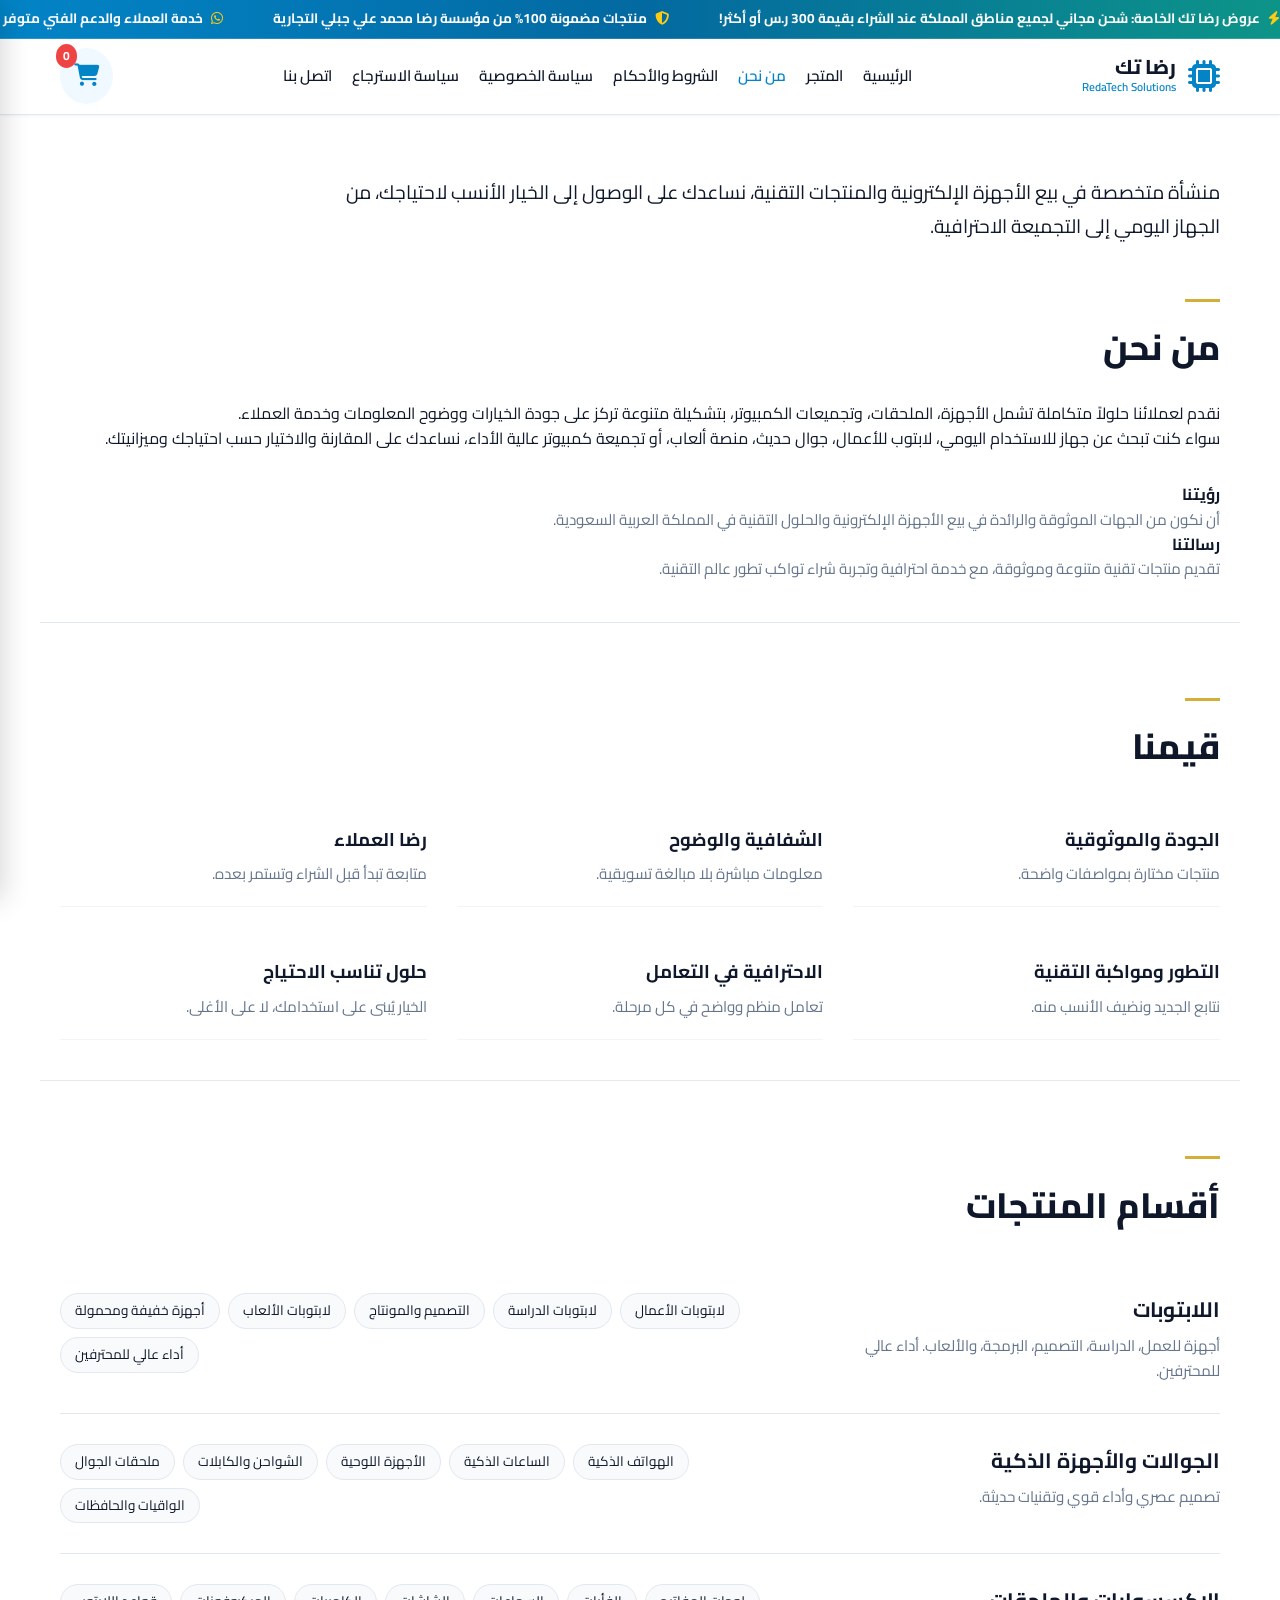
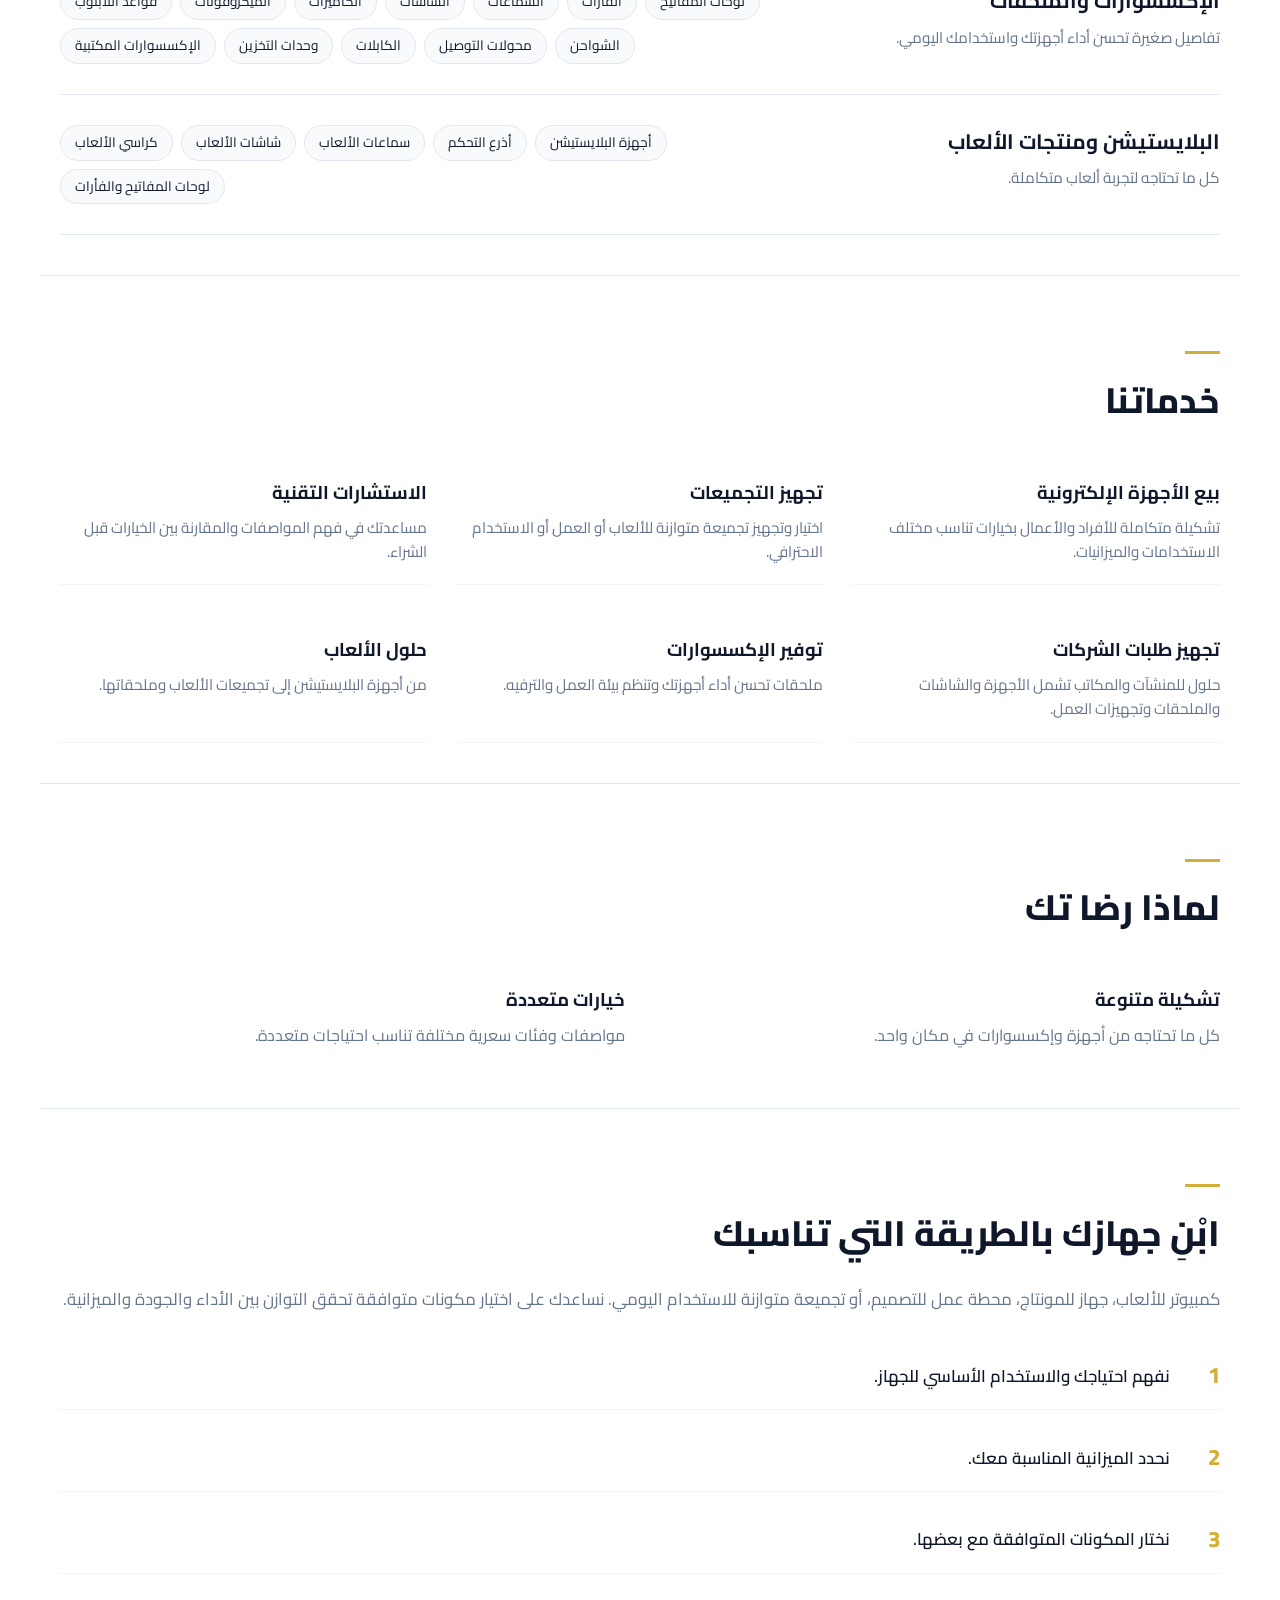
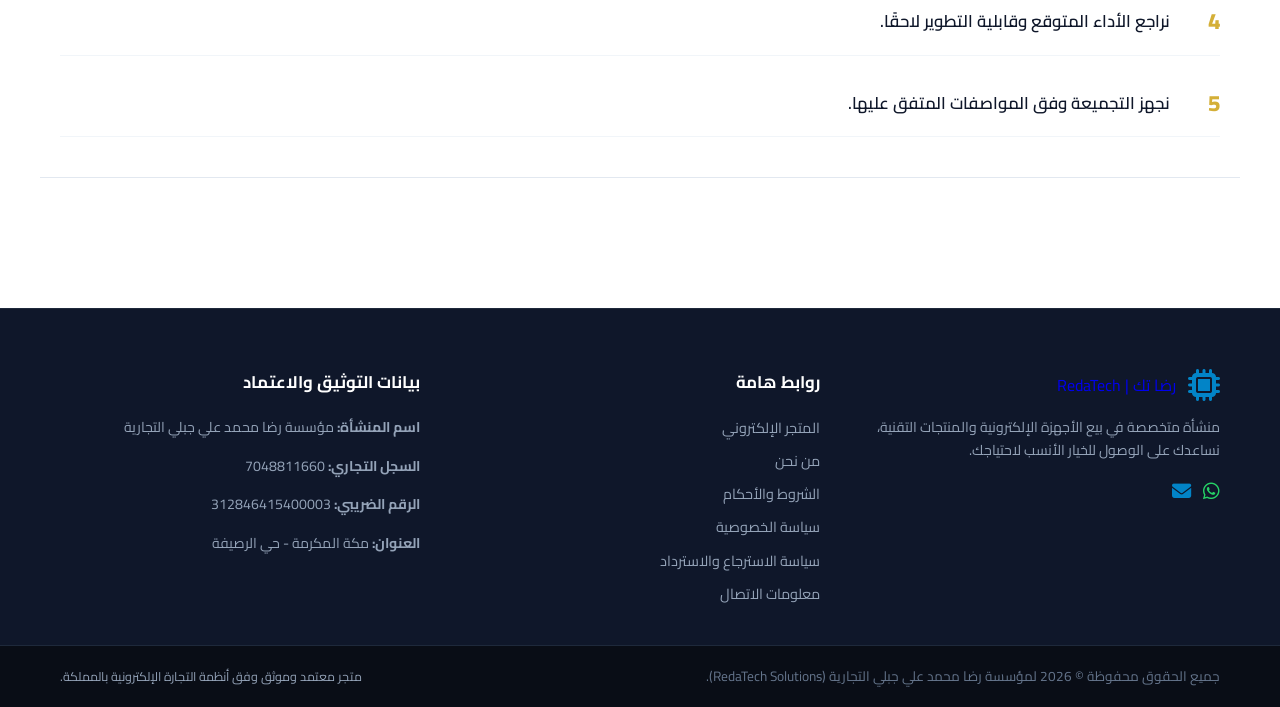
<file: about.html>
<!DOCTYPE html>
<html lang="ar" dir="rtl">
<head>
    <meta charset="UTF-8">
    <meta name="viewport" content="width=device-width, initial-scale=1.0">
    <title>من نحن | رضا تك - RedaTech Solutions</title>
    <link rel="stylesheet" href="style.css">
    <link rel="stylesheet" href="https://cdnjs.cloudflare.com/ajax/libs/font-awesome/6.4.0/css/all.min.css">
    <link href="https://fonts.googleapis.com/css2?family=Cairo:wght@400;600;700;800&display=swap" rel="stylesheet">
</head>
<body>

    <!-- شريط الإعلانات المتحرك الاحترافي -->
    <div class="announcement-ticker">
        <div class="ticker-wrapper">
            <div class="ticker-content">
                <span><i class="fa-solid fa-bolt"></i> عروض رضا تك الخاصة: شحن مجاني لجميع مناطق المملكة عند الشراء بقيمة 300 ر.س أو أكثر!</span>
                <span><i class="fa-solid fa-shield-halved"></i> منتجات مضمونة 100% من مؤسسة رضا محمد علي جبلي التجارية</span>
                <span><i class="fa-brands fa-whatsapp"></i> خدمة العملاء والدعم الفني متوفر عبر الواتساب على مدار الساعة</span>
            </div>
            <div class="ticker-content" aria-hidden="true">
                <span><i class="fa-solid fa-bolt"></i> عروض رضا تك الخاصة: شحن مجاني لجميع مناطق المملكة عند الشراء بقيمة 300 ر.س أو أكثر!</span>
                <span><i class="fa-solid fa-shield-halved"></i> منتجات مضمونة 100% من مؤسسة رضا محمد علي جبلي التجارية</span>
                <span><i class="fa-brands fa-whatsapp"></i> خدمة العملاء والدعم الفني متوفر عبر الواتساب على مدار الساعة</span>
            </div>
        </div>
    </div>

    <!-- الهيدر والترويسة -->
    <header class="navbar">
        <div class="container nav-container">
            <button class="mobile-menu-btn" onclick="toggleMobileMenu()" aria-label="Open Menu">
                <i class="fa-solid fa-bars"></i>
            </button>

            <a href="index.html" class="logo">
                <i class="fa-solid fa-microchip logo-icon"></i>
                <div class="logo-text">
                    <span class="brand-name">رضا تك</span>
                    <span class="brand-sub">RedaTech Solutions</span>
                </div>
            </a>

            <nav class="nav-links" id="nav-links">
                <a href="index.html" onclick="toggleMobileMenu()">الرئيسية</a>
                <a href="shop.html" onclick="toggleMobileMenu()">المتجر</a>
                <a href="about.html" class="active" onclick="toggleMobileMenu()">من نحن</a>
                <a href="terms.html" onclick="toggleMobileMenu()">الشروط والأحكام</a>
                <a href="privacy.html" onclick="toggleMobileMenu()">سياسة الخصوصية</a>
                <a href="return.html" onclick="toggleMobileMenu()">سياسة الاسترجاع</a>
                <a href="contact.html" onclick="toggleMobileMenu()">اتصل بنا</a>
            </nav>

            <div class="cart-btn-wrapper" onclick="toggleCart()">
                <i class="fa-solid fa-cart-shopping"></i>
                <span id="cart-count">0</span>
            </div>
        </div>
    </header>

    <!-- محتوى صفحة من نحن المطابق للنموذج -->
    <main class="about-page-container">
        
        <!-- قسم من نحن والمقدمة -->
        <section class="about-section container">
            <div class="about-intro-text">
                <p class="lead-text">منشأة متخصصة في بيع الأجهزة الإلكترونية والمنتجات التقنية، نساعدك على الوصول إلى الخيار الأنسب لاحتياجك، من الجهاز اليومي إلى التجميعة الاحترافية.</p>
            </div>
            
            <div class="about-main-grid">
                <div class="about-content-box">
                    <span class="section-tag"></span>
                    <h2 class="section-heading">من نحن</h2>
                    <p>نقدم لعملائنا حلولاً متكاملة تشمل الأجهزة، الملحقات، وتجميعات الكمبيوتر، بتشكيلة متنوعة تركز على جودة الخيارات ووضوح المعلومات وخدمة العملاء.</p>
                    <p>سواء كنت تبحث عن جهاز للاستخدام اليومي، لابتوب للأعمال، جوال حديث، منصة ألعاب، أو تجميعة كمبيوتر عالية الأداء، نساعدك على المقارنة والاختيار حسب احتياجك وميزانيتك.</p>
                    
                    <div class="vision-mission-grid" style="margin-top: 30px;">
                        <div>
                            <h4>رؤيتنا</h4>
                            <p style="color: var(--text-muted); font-size: 0.95rem;">أن نكون من الجهات الموثوقة والرائدة في بيع الأجهزة الإلكترونية والحلول التقنية في المملكة العربية السعودية.</p>
                        </div>
                        <div>
                            <h4>رسالتنا</h4>
                            <p style="color: var(--text-muted); font-size: 0.95rem;">تقديم منتجات تقنية متنوعة وموثوقة، مع خدمة احترافية وتجربة شراء تواكب تطور عالم التقنية.</p>
                        </div>
                    </div>
                </div>
            </div>
        </section>

        <!-- قسم قيمنا -->
        <section class="values-section container">
            <div class="section-title-wrapper" style="text-align: right; margin-bottom: 30px;">
                <span class="section-tag"></span>
                <h2 class="section-heading">قيمنا</h2>
            </div>
            <div class="values-grid">
                <div class="value-item">
                    <h3>الجودة والموثوقية</h3>
                    <p>منتجات مختارة بمواصفات واضحة.</p>
                </div>
                <div class="value-item">
                    <h3>الشفافية والوضوح</h3>
                    <p>معلومات مباشرة بلا مبالغة تسويقية.</p>
                </div>
                <div class="value-item">
                    <h3>رضا العملاء</h3>
                    <p>متابعة تبدأ قبل الشراء وتستمر بعده.</p>
                </div>
                <div class="value-item">
                    <h3>التطور ومواكبة التقنية</h3>
                    <p>نتابع الجديد ونضيف الأنسب منه.</p>
                </div>
                <div class="value-item">
                    <h3>الاحترافية في التعامل</h3>
                    <p>تعامل منظم وواضح في كل مرحلة.</p>
                </div>
                <div class="value-item">
                    <h3>حلول تناسب الاحتياج</h3>
                    <p>الخيار يُبنى على استخدامك، لا على الأغلى.</p>
                </div>
            </div>
        </section>

        <!-- قسم أقسام المنتجات -->
        <section class="store-sections-overview container">
            <div class="section-title-wrapper" style="text-align: right; margin-bottom: 30px;">
                <span class="section-tag"></span>
                <h2 class="section-heading">أقسام المنتجات</h2>
            </div>
            
            <div class="category-showcase-card">
                <div class="cat-info">
                    <h3>اللابتوبات</h3>
                    <p>أجهزة للعمل، الدراسة، التصميم، البرمجة، والألعاب. أداء عالي للمحترفين.</p>
                </div>
                <div class="cat-tags">
                    <span>لابتوبات الأعمال</span>
                    <span>لابتوبات الدراسة</span>
                    <span>التصميم والمونتاج</span>
                    <span>لابتوبات الألعاب</span>
                    <span>أجهزة خفيفة ومحمولة</span>
                    <span>أداء عالي للمحترفين</span>
                </div>
            </div>

            <div class="category-showcase-card">
                <div class="cat-info">
                    <h3>الجوالات والأجهزة الذكية</h3>
                    <p>تصميم عصري وأداء قوي وتقنيات حديثة.</p>
                </div>
                <div class="cat-tags">
                    <span>الهواتف الذكية</span>
                    <span>الساعات الذكية</span>
                    <span>الأجهزة اللوحية</span>
                    <span>الشواحن والكابلات</span>
                    <span>ملحقات الجوال</span>
                    <span>الواقيات والحافظات</span>
                </div>
            </div>

            <div class="category-showcase-card">
                <div class="cat-info">
                    <h3>الإكسسوارات والملحقات</h3>
                    <p>تفاصيل صغيرة تحسن أداء أجهزتك واستخدامك اليومي.</p>
                </div>
                <div class="cat-tags">
                    <span>لوحات المفاتيح</span>
                    <span>الفأرات</span>
                    <span>السماعات</span>
                    <span>الشاشات</span>
                    <span>الكاميرات</span>
                    <span>الميكروفونات</span>
                    <span>قواعد اللابتوب</span>
                    <span>الشواحن</span>
                    <span>محولات التوصيل</span>
                    <span>الكابلات</span>
                    <span>وحدات التخزين</span>
                    <span>الإكسسوارات المكتبية</span>
                </div>
            </div>

            <div class="category-showcase-card">
                <div class="cat-info">
                    <h3>البلايستيشن ومنتجات الألعاب</h3>
                    <p>كل ما تحتاجه لتجربة ألعاب متكاملة.</p>
                </div>
                <div class="cat-tags">
                    <span>أجهزة البلايستيشن</span>
                    <span>أذرع التحكم</span>
                    <span>سماعات الألعاب</span>
                    <span>شاشات الألعاب</span>
                    <span>كراسي الألعاب</span>
                    <span>لوحات المفاتيح والفأرات</span>
                </div>
            </div>
        </section>

        <!-- قسم خدماتنا -->
        <section class="services-overview container">
            <div class="section-title-wrapper" style="text-align: right; margin-bottom: 30px;">
                <span class="section-tag"></span>
                <h2 class="section-heading">خدماتنا</h2>
            </div>
            
            <div class="services-grid-box">
                <div class="service-box-item">
                    <h3>بيع الأجهزة الإلكترونية</h3>
                    <p>تشكيلة متكاملة للأفراد والأعمال بخيارات تناسب مختلف الاستخدامات والميزانيات.</p>
                </div>
                <div class="service-box-item">
                    <h3>تجهيز التجميعات</h3>
                    <p>اختيار وتجهيز تجميعة متوازنة للألعاب أو العمل أو الاستخدام الاحترافي.</p>
                </div>
                <div class="service-box-item">
                    <h3>الاستشارات التقنية</h3>
                    <p>مساعدتك في فهم المواصفات والمقارنة بين الخيارات قبل الشراء.</p>
                </div>
                <div class="service-box-item">
                    <h3>تجهيز طلبات الشركات</h3>
                    <p>حلول للمنشآت والمكاتب تشمل الأجهزة والشاشات والملحقات وتجهيزات العمل.</p>
                </div>
                <div class="service-box-item">
                    <h3>توفير الإكسسوارات</h3>
                    <p>ملحقات تحسن أداء أجهزتك وتنظم بيئة العمل والترفيه.</p>
                </div>
                <div class="service-box-item">
                    <h3>حلول الألعاب</h3>
                    <p>من أجهزة البلايستيشن إلى تجميعات الألعاب وملحقاتها.</p>
                </div>
            </div>
        </section>

        <!-- لماذا رضا تك -->
        <section class="why-us-section container">
            <div class="section-title-wrapper" style="text-align: right; margin-bottom: 30px;">
                <span class="section-tag"></span>
                <h2 class="section-heading">لماذا رضا تك</h2>
            </div>
            <div class="why-grid">
                <div class="why-item">
                    <h3>تشكيلة متنوعة</h3>
                    <p>كل ما تحتاجه من أجهزة وإكسسوارات في مكان واحد.</p>
                </div>
                <div class="why-item">
                    <h3>خيارات متعددة</h3>
                    <p>مواصفات وفئات سعرية مختلفة تناسب احتياجات متعددة.</p>
                </div>
            </div>
        </section>

        <!-- قسم ابن جهازك بالطريقة التي تناسبك -->
        <section class="build-pc-section container">
            <div class="section-title-wrapper" style="text-align: right; margin-bottom: 20px;">
                <span class="section-tag"></span>
                <h2 class="section-heading">ابْنِ جهازك بالطريقة التي تناسبك</h2>
            </div>
            <p style="color: var(--text-muted); margin-bottom: 30px; font-size: 1.05rem;">
                كمبيوتر للألعاب، جهاز للمونتاج، محطة عمل للتصميم، أو تجميعة متوازنة للاستخدام اليومي. نساعدك على اختيار مكونات متوافقة تحقق التوازن بين الأداء والجودة والميزانية.
            </p>

            <div class="steps-list">
                <div class="step-row">
                    <span class="step-num">1</span>
                    <p>نفهم احتياجك والاستخدام الأساسي للجهاز.</p>
                </div>
                <div class="step-row">
                    <span class="step-num">2</span>
                    <p>نحدد الميزانية المناسبة معك.</p>
                </div>
                <div class="step-row">
                    <span class="step-num">3</span>
                    <p>نختار المكونات المتوافقة مع بعضها.</p>
                </div>
                <div class="step-row">
                    <span class="step-num">4</span>
                    <p>نراجع الأداء المتوقع وقابلية التطوير لاحقًا.</p>
                </div>
                <div class="step-row">
                    <span class="step-num">5</span>
                    <p>نجهز التجميعة وفق المواصفات المتفق عليها.</p>
                </div>
            </div>
        </section>

    </main>

    <!-- سلة المشتريات الجانبية -->
    <aside class="cart-sidebar" id="cart-sidebar">
        <div class="cart-header">
            <h3><i class="fa-solid fa-cart-shopping"></i> سلة المشتريات</h3>
            <span class="close-btn" onclick="toggleCart()">&times;</span>
        </div>
        <div class="cart-items" id="cart-items"></div>
        <div class="cart-footer">
            <div class="total-price"><span>المجموع الكلي:</span><span id="cart-total">0.00 ر.س</span></div>
            <button class="btn btn-whatsapp" onclick="checkoutWhatsApp()"><i class="fa-brands fa-whatsapp"></i> إتمام الطلب عبر الواتساب</button>
        </div>
    </aside>
    <div class="cart-overlay" id="cart-overlay" onclick="toggleCart()"></div>

    <!-- الفوتر المحسن والاحترافي -->
   <!-- الفوتر المحسن والاحترافي -->
    <footer class="footer">
        <div class="container footer-content">
            <div class="footer-brand">
                <a href="index.html" class="logo" style="margin-bottom: 15px;">
                    <i class="fa-solid fa-microchip logo-icon"></i>
                    <span>رضا تك | RedaTech</span>
                </a>
                <p>منشأة متخصصة في بيع الأجهزة الإلكترونية والمنتجات التقنية، نساعدك على الوصول للخيار الأنسب لاحتياجك.</p>
                <div class="footer-socials" style="margin-top: 15px; display: flex; gap: 12px;">
                    <a href="https://wa.me/966551382044" target="_blank" style="color: var(--whatsapp-green); font-size: 1.2rem;"><i class="fa-brands fa-whatsapp"></i></a>
                    <a href="mailto:mr.lonely@outlook.sa" style="color: var(--primary-color); font-size: 1.2rem;"><i class="fa-solid fa-envelope"></i></a>
                </div>
            </div>
            <div class="footer-links">
                <h4>روابط هامة</h4>
                <a href="shop.html">المتجر الإلكتروني</a>
                <a href="about.html">من نحن</a>
                <a href="terms.html">الشروط والأحكام</a>
                <a href="privacy.html">سياسة الخصوصية</a>
                <a href="return.html">سياسة الاسترجاع والاسترداد</a>
                <a href="contact.html">معلومات الاتصال</a>
            </div>
            <div class="footer-legal">
                <h4>بيانات التوثيق والاعتماد</h4>
                <p><strong>اسم المنشأة:</strong> مؤسسة رضا محمد علي جبلي التجارية</p>
                <p><strong>السجل التجاري:</strong> 7048811660</p>
                <p><strong>الرقم الضريبي:</strong> 312846415400003</p>
                <p><strong>العنوان:</strong> مكة المكرمة - حي الرصيفة</p>
            </div>
        </div>
        <div class="footer-bottom">
            <div class="container" style="display: flex; justify-content: space-between; align-items: center; flex-wrap: wrap; gap: 10px;">
                <p>جميع الحقوق محفوظة &copy; 2026 لمؤسسة رضا محمد علي جبلي التجارية (RedaTech Solutions).</p>
                <p style="font-size: 0.78rem; color: #94a3b8;">متجر معتمد وموثق وفق أنظمة التجارة الإلكترونية بالمملكة.</p>
            </div>
        </div>
    </footer>

    <script src="script.js"></script>
</body>
</html>
</file>
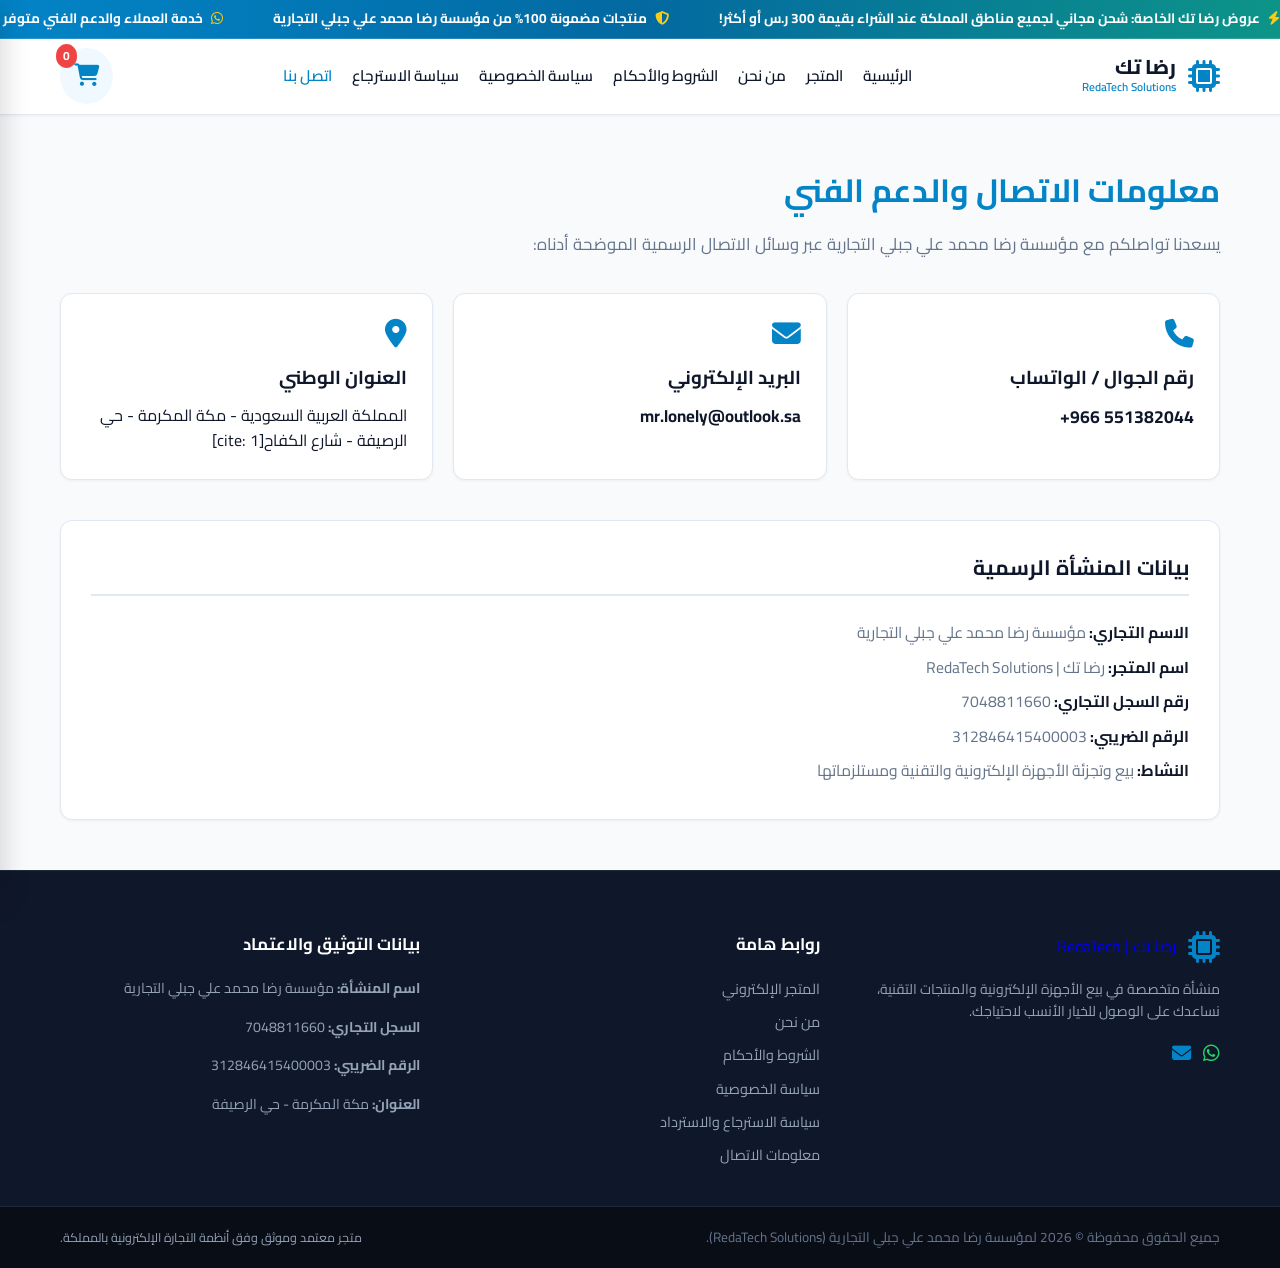
<file: contact.html>
<!DOCTYPE html>
<html lang="ar" dir="rtl">
<head>
    <meta charset="UTF-8">
    <meta name="viewport" content="width=device-width, initial-scale=1.0">
    <title>معلومات الاتصال | رضا تك</title>
    <link rel="stylesheet" href="style.css">
    <link rel="stylesheet" href="https://cdnjs.cloudflare.com/ajax/libs/font-awesome/6.4.0/css/all.min.css">
    <link href="https://fonts.googleapis.com/css2?family=Cairo:wght@400;600;700;800&display=swap" rel="stylesheet">
</head>
<body>

    <!-- شريط الإعلانات المتحرك الاحترافي -->
    <div class="announcement-ticker">
        <div class="ticker-wrapper">
            <div class="ticker-content">
                <span><i class="fa-solid fa-bolt"></i> عروض رضا تك الخاصة: شحن مجاني لجميع مناطق المملكة عند الشراء بقيمة 300 ر.س أو أكثر!</span>
                <span><i class="fa-solid fa-shield-halved"></i> منتجات مضمونة 100% من مؤسسة رضا محمد علي جبلي التجارية</span>
                <span><i class="fa-brands fa-whatsapp"></i> خدمة العملاء والدعم الفني متوفر عبر الواتساب على مدار الساعة</span>
            </div>
            <div class="ticker-content" aria-hidden="true">
                <span><i class="fa-solid fa-bolt"></i> عروض رضا تك الخاصة: شحن مجاني لجميع مناطق المملكة عند الشراء بقيمة 300 ر.س أو أكثر!</span>
                <span><i class="fa-solid fa-shield-halved"></i> منتجات مضمونة 100% من مؤسسة رضا محمد علي جبلي التجارية</span>
                <span><i class="fa-brands fa-whatsapp"></i> خدمة العملاء والدعم الفني متوفر عبر الواتساب على مدار الساعة</span>
            </div>
        </div>
    </div>

    <!-- الهيدر والترويسة -->
    <header class="navbar">
        <div class="container nav-container">
            <button class="mobile-menu-btn" onclick="toggleMobileMenu()" aria-label="Open Menu">
                <i class="fa-solid fa-bars"></i>
            </button>

            <a href="index.html" class="logo">
                <i class="fa-solid fa-microchip logo-icon"></i>
                <div class="logo-text">
                    <span class="brand-name">رضا تك</span>
                    <span class="brand-sub">RedaTech Solutions</span>
                </div>
            </a>

            <nav class="nav-links" id="nav-links">
                <a href="index.html" onclick="toggleMobileMenu()">الرئيسية</a>
                <a href="shop.html" onclick="toggleMobileMenu()">المتجر</a>
                <a href="about.html" onclick="toggleMobileMenu()">من نحن</a>
                <a href="terms.html" onclick="toggleMobileMenu()">الشروط والأحكام</a>
                <a href="privacy.html" onclick="toggleMobileMenu()">سياسة الخصوصية</a>
                <a href="return.html" onclick="toggleMobileMenu()">سياسة الاسترجاع</a>
                <a href="contact.html" class="active" onclick="toggleMobileMenu()">اتصل بنا</a>
            </nav>

            <div class="cart-btn-wrapper" onclick="toggleCart()">
                <i class="fa-solid fa-cart-shopping"></i>
                <span id="cart-count">0</span>
            </div>
        </div>
    </header>

    <!-- المحتوى الرئيسي -->
    <main class="container" style="padding: 50px 20px;">
        <h1 style="margin-bottom: 15px; color: var(--primary-color);">معلومات الاتصال والدعم الفني</h1>
        <p style="margin-bottom: 35px; color: var(--text-muted); font-size: 1.05rem;">يسعدنا تواصلكم مع مؤسسة رضا محمد علي جبلي التجارية عبر وسائل الاتصال الرسمية الموضحة أدناه:</p>

        <!-- بطاقات معلومات الاتصال -->
        <div style="display: grid; grid-template-columns: repeat(auto-fit, minmax(280px, 1fr)); gap: 20px; margin-bottom: 40px;">
            <div style="background: white; padding: 25px; border-radius: 12px; border: 1px solid var(--border-color); box-shadow: var(--shadow-sm);">
                <i class="fa-solid fa-phone" style="font-size: 1.8rem; color: var(--primary-color); margin-bottom: 15px;"></i>
                <h3>رقم الجوال / الواتساب</h3>
                <p style="margin-top: 10px; font-weight: 700; color: var(--text-dark); font-size: 1.1rem; direction: ltr; text-align: right;">+966 551382044</p>
            </div>
            <div style="background: white; padding: 25px; border-radius: 12px; border: 1px solid var(--border-color); box-shadow: var(--shadow-sm);">
                <i class="fa-solid fa-envelope" style="font-size: 1.8rem; color: var(--primary-color); margin-bottom: 15px;"></i>
                <h3>البريد الإلكتروني</h3>
                <p style="margin-top: 10px; font-weight: 700; color: var(--text-dark); font-size: 1.05rem;">mr.lonely@outlook.sa</p>
            </div>
            <div style="background: white; padding: 25px; border-radius: 12px; border: 1px solid var(--border-color); box-shadow: var(--shadow-sm);">
                <i class="fa-solid fa-location-dot" style="font-size: 1.8rem; color: var(--primary-color); margin-bottom: 15px;"></i>
                <h3>العنوان الوطني</h3>
                <p style="margin-top: 10px; color: var(--text-dark); line-height: 1.6;">المملكة العربية السعودية - مكة المكرمة - حي الرصيفة - شارع الكفاح[cite: 1]</p>
            </div>
        </div>

        <!-- بيانات المنشأة الرسمية -->
        <div style="background: white; padding: 30px; border-radius: 12px; border: 1px solid var(--border-color); box-shadow: var(--shadow-sm);">
            <h2 style="font-size: 1.3rem; margin-bottom: 20px; color: var(--text-dark); border-bottom: 2px solid var(--border-color); padding-bottom: 10px;">بيانات المنشأة الرسمية</h2>
            <ul style="list-style: none; line-height: 2.2; color: var(--text-muted); font-size: 0.98rem;">
                <li><strong style="color: var(--text-dark);">الاسم التجاري:</strong> مؤسسة رضا محمد علي جبلي التجارية</li>
                <li><strong style="color: var(--text-dark);">اسم المتجر:</strong> رضا تك | RedaTech Solutions</li>
                <li><strong style="color: var(--text-dark);">رقم السجل التجاري:</strong> 7048811660</li>
                <li><strong style="color: var(--text-dark);">الرقم الضريبي:</strong> 312846415400003</li>
                <li><strong style="color: var(--text-dark);">النشاط:</strong> بيع وتجزئة الأجهزة الإلكترونية والتقنية ومستلزماتها</li>
            </ul>
        </div>
    </main>

    <!-- سلة المشتريات الجانبية -->
    <aside class="cart-sidebar" id="cart-sidebar">
        <div class="cart-header">
            <h3><i class="fa-solid fa-cart-shopping"></i> سلة المشتريات</h3>
            <span class="close-btn" onclick="toggleCart()">&times;</span>
        </div>
        <div class="cart-items" id="cart-items"></div>
        <div class="cart-footer">
            <div class="total-price">
                <span>المجموع الكلي:</span>
                <span id="cart-total">0.00 ر.س</span>
            </div>
            <button class="btn btn-whatsapp" onclick="checkoutWhatsApp()">
                <i class="fa-brands fa-whatsapp"></i> إتمام الطلب عبر الواتساب
            </button>
        </div>
    </aside>
    <div class="cart-overlay" id="cart-overlay" onclick="toggleCart()"></div>

    <!-- الفوتر الاحترافي الشامل -->
   <!-- الفوتر المحسن والاحترافي -->
    <footer class="footer">
        <div class="container footer-content">
            <div class="footer-brand">
                <a href="index.html" class="logo" style="margin-bottom: 15px;">
                    <i class="fa-solid fa-microchip logo-icon"></i>
                    <span>رضا تك | RedaTech</span>
                </a>
                <p>منشأة متخصصة في بيع الأجهزة الإلكترونية والمنتجات التقنية، نساعدك على الوصول للخيار الأنسب لاحتياجك.</p>
                <div class="footer-socials" style="margin-top: 15px; display: flex; gap: 12px;">
                    <a href="https://wa.me/966551382044" target="_blank" style="color: var(--whatsapp-green); font-size: 1.2rem;"><i class="fa-brands fa-whatsapp"></i></a>
                    <a href="mailto:mr.lonely@outlook.sa" style="color: var(--primary-color); font-size: 1.2rem;"><i class="fa-solid fa-envelope"></i></a>
                </div>
            </div>
            <div class="footer-links">
                <h4>روابط هامة</h4>
                <a href="shop.html">المتجر الإلكتروني</a>
                <a href="about.html">من نحن</a>
                <a href="terms.html">الشروط والأحكام</a>
                <a href="privacy.html">سياسة الخصوصية</a>
                <a href="return.html">سياسة الاسترجاع والاسترداد</a>
                <a href="contact.html">معلومات الاتصال</a>
            </div>
            <div class="footer-legal">
                <h4>بيانات التوثيق والاعتماد</h4>
                <p><strong>اسم المنشأة:</strong> مؤسسة رضا محمد علي جبلي التجارية</p>
                <p><strong>السجل التجاري:</strong> 7048811660</p>
                <p><strong>الرقم الضريبي:</strong> 312846415400003</p>
                <p><strong>العنوان:</strong> مكة المكرمة - حي الرصيفة</p>
            </div>
        </div>
        <div class="footer-bottom">
            <div class="container" style="display: flex; justify-content: space-between; align-items: center; flex-wrap: wrap; gap: 10px;">
                <p>جميع الحقوق محفوظة &copy; 2026 لمؤسسة رضا محمد علي جبلي التجارية (RedaTech Solutions).</p>
                <p style="font-size: 0.78rem; color: #94a3b8;">متجر معتمد وموثق وفق أنظمة التجارة الإلكترونية بالمملكة.</p>
            </div>
        </div>
    </footer>

    <script src="script.js"></script>
</body>
</html>
</file>
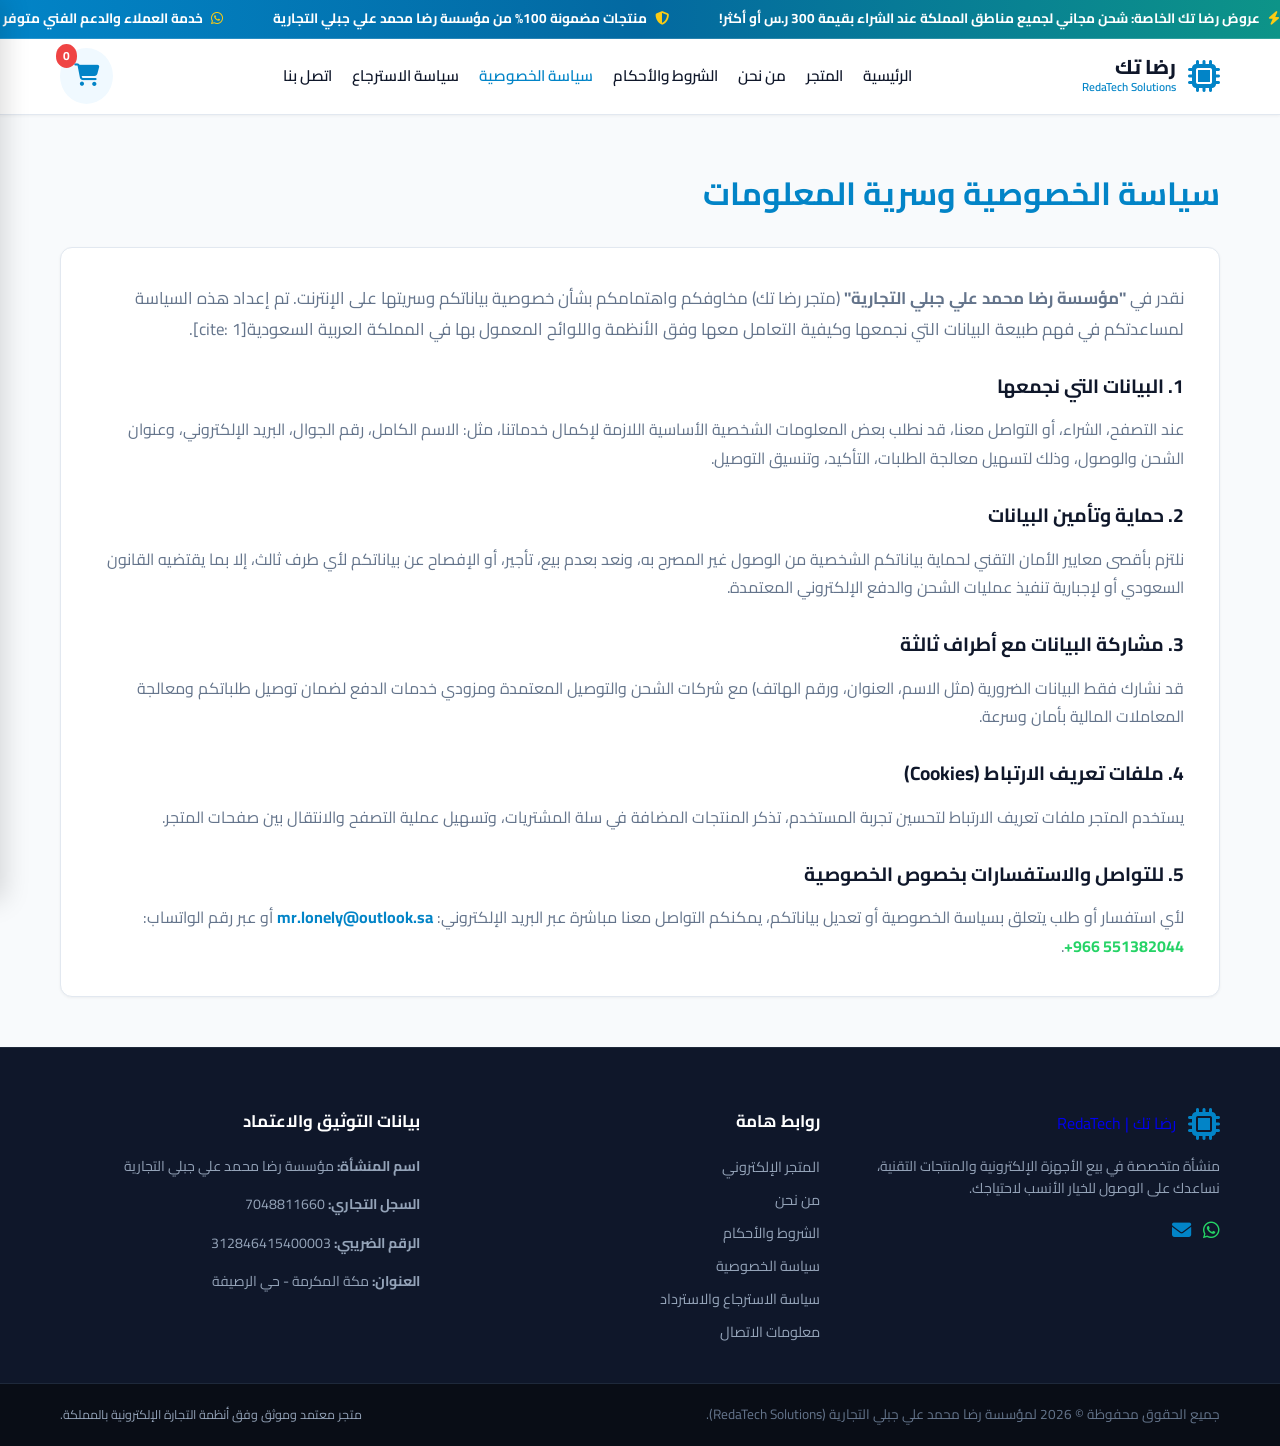
<file: privacy.html>
<!DOCTYPE html>
<html lang="ar" dir="rtl">
<head>
    <meta charset="UTF-8">
    <meta name="viewport" content="width=device-width, initial-scale=1.0">
    <title>سياسة الخصوصية | رضا تك - RedaTech Solutions</title>
    <link rel="stylesheet" href="style.css">
    <link rel="stylesheet" href="https://cdnjs.cloudflare.com/ajax/libs/font-awesome/6.4.0/css/all.min.css">
    <link href="https://fonts.googleapis.com/css2?family=Cairo:wght@400;600;700;800&display=swap" rel="stylesheet">
</head>
<body>

    <!-- شريط الإعلانات المتحرك الاحترافي -->
    <div class="announcement-ticker">
        <div class="ticker-wrapper">
            <div class="ticker-content">
                <span><i class="fa-solid fa-bolt"></i> عروض رضا تك الخاصة: شحن مجاني لجميع مناطق المملكة عند الشراء بقيمة 300 ر.س أو أكثر!</span>
                <span><i class="fa-solid fa-shield-halved"></i> منتجات مضمونة 100% من مؤسسة رضا محمد علي جبلي التجارية</span>
                <span><i class="fa-brands fa-whatsapp"></i> خدمة العملاء والدعم الفني متوفر عبر الواتساب على مدار الساعة</span>
            </div>
            <div class="ticker-content" aria-hidden="true">
                <span><i class="fa-solid fa-bolt"></i> عروض رضا تك الخاصة: شحن مجاني لجميع مناطق المملكة عند الشراء بقيمة 300 ر.س أو أكثر!</span>
                <span><i class="fa-solid fa-shield-halved"></i> منتجات مضمونة 100% من مؤسسة رضا محمد علي جبلي التجارية</span>
                <span><i class="fa-brands fa-whatsapp"></i> خدمة العملاء والدعم الفني متوفر عبر الواتساب على مدار الساعة</span>
            </div>
        </div>
    </div>

    <!-- الهيدر والترويسة -->
    <header class="navbar">
        <div class="container nav-container">
            <button class="mobile-menu-btn" onclick="toggleMobileMenu()" aria-label="Open Menu">
                <i class="fa-solid fa-bars"></i>
            </button>

            <a href="index.html" class="logo">
                <i class="fa-solid fa-microchip logo-icon"></i>
                <div class="logo-text">
                    <span class="brand-name">رضا تك</span>
                    <span class="brand-sub">RedaTech Solutions</span>
                </div>
            </a>

            <nav class="nav-links" id="nav-links">
                <a href="index.html" onclick="toggleMobileMenu()">الرئيسية</a>
                <a href="shop.html" onclick="toggleMobileMenu()">المتجر</a>
                <a href="about.html" onclick="toggleMobileMenu()">من نحن</a>
                <a href="terms.html" onclick="toggleMobileMenu()">الشروط والأحكام</a>
                <a href="privacy.html" class="active" onclick="toggleMobileMenu()">سياسة الخصوصية</a>
                <a href="return.html" onclick="toggleMobileMenu()">سياسة الاسترجاع</a>
                <a href="contact.html" onclick="toggleMobileMenu()">اتصل بنا</a>
            </nav>

            <div class="cart-btn-wrapper" onclick="toggleCart()">
                <i class="fa-solid fa-cart-shopping"></i>
                <span id="cart-count">0</span>
            </div>
        </div>
    </header>

    <!-- المحتوى الرئيسي لسياسة الخصوصية -->
    <main class="container" style="padding: 50px 20px; line-height: 1.8;">
        <h1 style="margin-bottom: 25px; color: var(--primary-color);">سياسة الخصوصية وسرية المعلومات</h1>
        
        <div style="background: white; padding: 35px; border-radius: 12px; border: 1px solid var(--border-color); box-shadow: var(--shadow-sm);">
            <p style="color: var(--text-muted); margin-bottom: 25px; font-size: 1.05rem;">
                نقدر في <strong>"مؤسسة رضا محمد علي جبلي التجارية"</strong> (متجر رضا تك) مخاوفكم واهتمامكم بشأن خصوصية بياناتكم وسريتها على الإنترنت. تم إعداد هذه السياسة لمساعدتكم في فهم طبيعة البيانات التي نجمعها وكيفية التعامل معها وفق الأنظمة واللوائح المعمول بها في المملكة العربية السعودية[cite: 1].
            </p>

            <h3 style="margin-bottom: 12px; color: var(--text-dark); font-size: 1.2rem;">1. البيانات التي نجمعها</h3>
            <p style="color: var(--text-muted); margin-bottom: 25px;">
                عند التصفح، الشراء، أو التواصل معنا، قد نطلب بعض المعلومات الشخصية الأساسية اللازمة لإكمال خدماتنا، مثل: الاسم الكامل، رقم الجوال، البريد الإلكتروني، وعنوان الشحن والوصول، وذلك لتسهيل معالجة الطلبات، التأكيد، وتنسيق التوصيل.
            </p>

            <h3 style="margin-bottom: 12px; color: var(--text-dark); font-size: 1.2rem;">2. حماية وتأمين البيانات</h3>
            <p style="color: var(--text-muted); margin-bottom: 25px;">
                نلتزم بأقصى معايير الأمان التقني لحماية بياناتكم الشخصية من الوصول غير المصرح به، ونعد بعدم بيع، تأجير، أو الإفصاح عن بياناتكم لأي طرف ثالث، إلا بما يقتضيه القانون السعودي أو لإجبارية تنفيذ عمليات الشحن والدفع الإلكتروني المعتمدة.
            </p>

            <h3 style="margin-bottom: 12px; color: var(--text-dark); font-size: 1.2rem;">3. مشاركة البيانات مع أطراف ثالثة</h3>
            <p style="color: var(--text-muted); margin-bottom: 25px;">
                قد نشارك فقط البيانات الضرورية (مثل الاسم، العنوان، ورقم الهاتف) مع شركات الشحن والتوصيل المعتمدة ومزودي خدمات الدفع لضمان توصيل طلباتكم ومعالجة المعاملات المالية بأمان وسرعة.
            </p>

            <h3 style="margin-bottom: 12px; color: var(--text-dark); font-size: 1.2rem;">4. ملفات تعريف الارتباط (Cookies)</h3>
            <p style="color: var(--text-muted); margin-bottom: 25px;">
                يستخدم المتجر ملفات تعريف الارتباط لتحسين تجربة المستخدم، تذكر المنتجات المضافة في سلة المشتريات، وتسهيل عملية التصفح والانتقال بين صفحات المتجر.
            </p>

            <h3 style="margin-bottom: 12px; color: var(--text-dark); font-size: 1.2rem;">5. للتواصل والاستفسارات بخصوص الخصوصية</h3>
            <p style="color: var(--text-muted);">
                لأي استفسار أو طلب يتعلق بسياسة الخصوصية أو تعديل بياناتكم، يمكنكم التواصل معنا مباشرة عبر البريد الإلكتروني: 
                <strong style="color: var(--primary-color);">mr.lonely@outlook.sa</strong> أو عبر رقم الواتساب: 
                <strong style="color: var(--whatsapp-green); direction: ltr; display: inline-block;">+966 551382044</strong>.
            </p>
        </div>
    </main>

    <!-- سلة المشتريات الجانبية -->
    <aside class="cart-sidebar" id="cart-sidebar">
        <div class="cart-header">
            <h3><i class="fa-solid fa-cart-shopping"></i> سلة المشتريات</h3>
            <span class="close-btn" onclick="toggleCart()">&times;</span>
        </div>
        <div class="cart-items" id="cart-items"></div>
        <div class="cart-footer">
            <div class="total-price">
                <span>المجموع الكلي:</span>
                <span id="cart-total">0.00 ر.س</span>
            </div>
            <button class="btn btn-whatsapp" onclick="checkoutWhatsApp()">
                <i class="fa-brands fa-whatsapp"></i> إتمام الطلب عبر الواتساب
            </button>
        </div>
    </aside>
    <div class="cart-overlay" id="cart-overlay" onclick="toggleCart()"></div>

    <!-- الفوتر المحسن والاحترافي -->
   <!-- الفوتر المحسن والاحترافي -->
    <footer class="footer">
        <div class="container footer-content">
            <div class="footer-brand">
                <a href="index.html" class="logo" style="margin-bottom: 15px;">
                    <i class="fa-solid fa-microchip logo-icon"></i>
                    <span>رضا تك | RedaTech</span>
                </a>
                <p>منشأة متخصصة في بيع الأجهزة الإلكترونية والمنتجات التقنية، نساعدك على الوصول للخيار الأنسب لاحتياجك.</p>
                <div class="footer-socials" style="margin-top: 15px; display: flex; gap: 12px;">
                    <a href="https://wa.me/966551382044" target="_blank" style="color: var(--whatsapp-green); font-size: 1.2rem;"><i class="fa-brands fa-whatsapp"></i></a>
                    <a href="mailto:mr.lonely@outlook.sa" style="color: var(--primary-color); font-size: 1.2rem;"><i class="fa-solid fa-envelope"></i></a>
                </div>
            </div>
            <div class="footer-links">
                <h4>روابط هامة</h4>
                <a href="shop.html">المتجر الإلكتروني</a>
                <a href="about.html">من نحن</a>
                <a href="terms.html">الشروط والأحكام</a>
                <a href="privacy.html">سياسة الخصوصية</a>
                <a href="return.html">سياسة الاسترجاع والاسترداد</a>
                <a href="contact.html">معلومات الاتصال</a>
            </div>
            <div class="footer-legal">
                <h4>بيانات التوثيق والاعتماد</h4>
                <p><strong>اسم المنشأة:</strong> مؤسسة رضا محمد علي جبلي التجارية</p>
                <p><strong>السجل التجاري:</strong> 7048811660</p>
                <p><strong>الرقم الضريبي:</strong> 312846415400003</p>
                <p><strong>العنوان:</strong> مكة المكرمة - حي الرصيفة</p>
            </div>
        </div>
        <div class="footer-bottom">
            <div class="container" style="display: flex; justify-content: space-between; align-items: center; flex-wrap: wrap; gap: 10px;">
                <p>جميع الحقوق محفوظة &copy; 2026 لمؤسسة رضا محمد علي جبلي التجارية (RedaTech Solutions).</p>
                <p style="font-size: 0.78rem; color: #94a3b8;">متجر معتمد وموثق وفق أنظمة التجارة الإلكترونية بالمملكة.</p>
            </div>
        </div>
    </footer>

    <script src="script.js"></script>
</body>
</html>
</file>
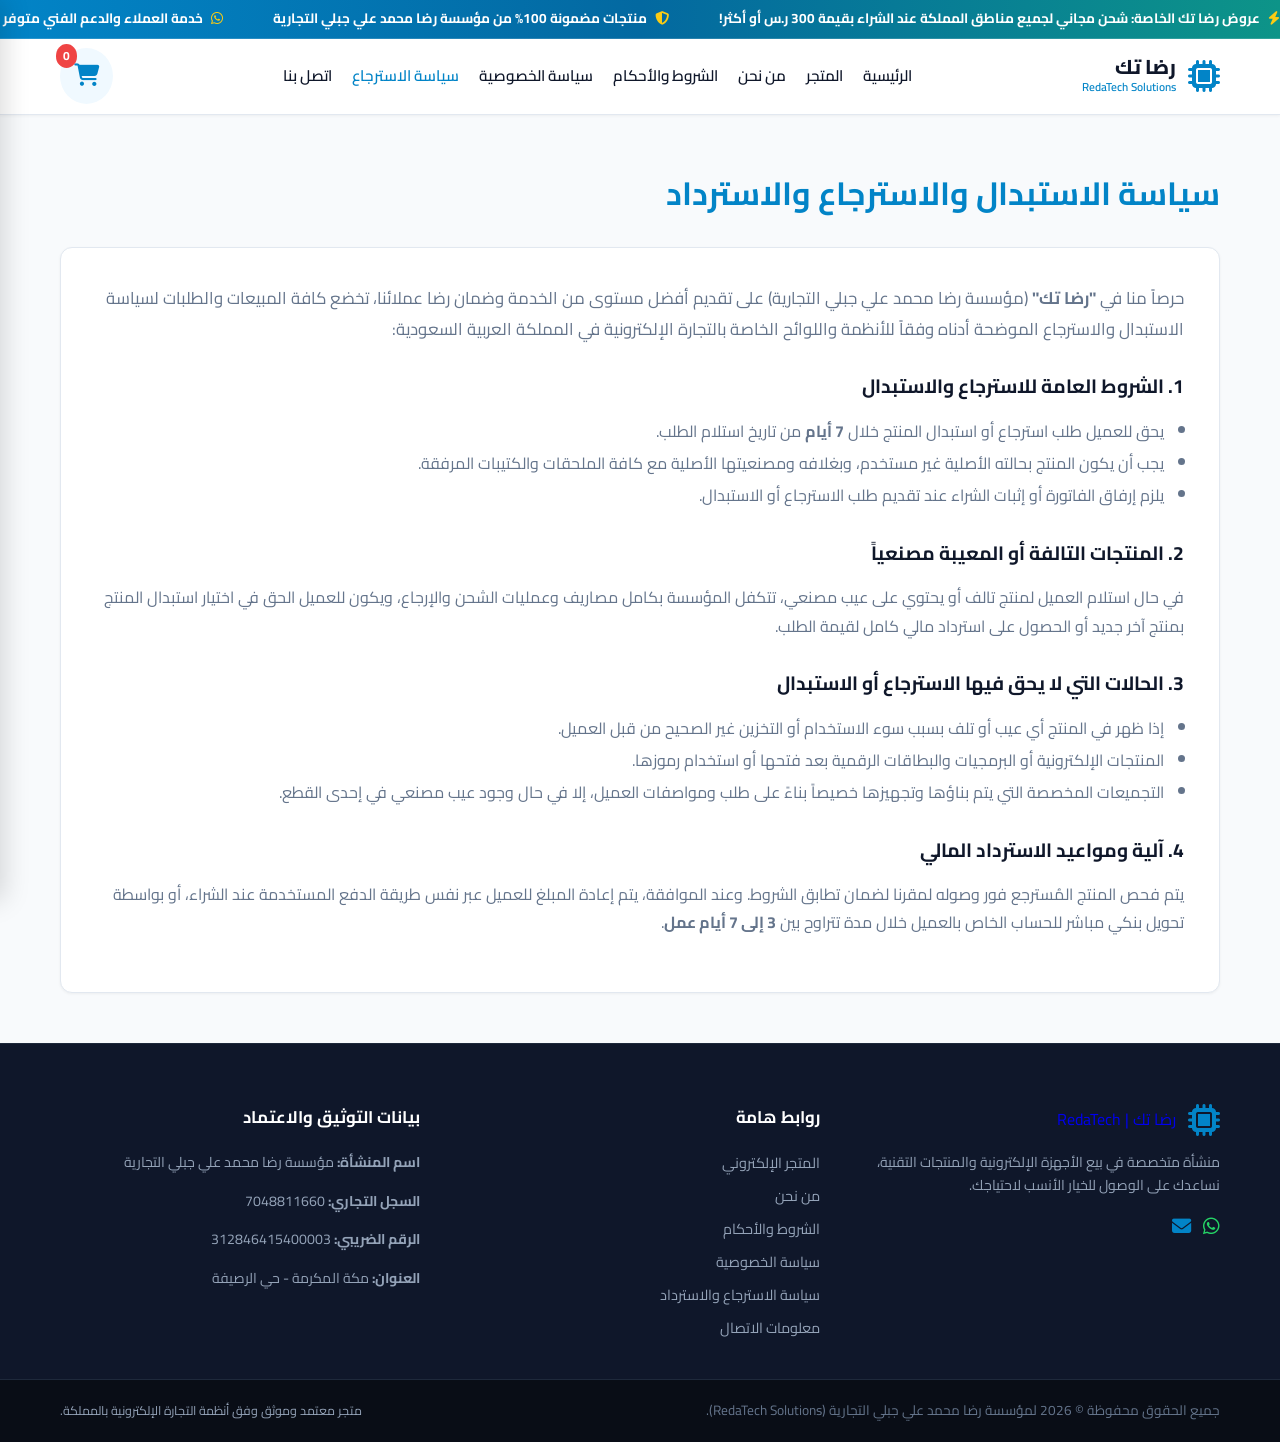
<file: return.html>
<!DOCTYPE html>
<html lang="ar" dir="rtl">
<head>
    <meta charset="UTF-8">
    <meta name="viewport" content="width=device-width, initial-scale=1.0">
    <title>سياسة الاسترجاع والاسترداد | رضا تك - RedaTech Solutions</title>
    <link rel="stylesheet" href="style.css">
    <link rel="stylesheet" href="https://cdnjs.cloudflare.com/ajax/libs/font-awesome/6.4.0/css/all.min.css">
    <link href="https://fonts.googleapis.com/css2?family=Cairo:wght@400;600;700;800&display=swap" rel="stylesheet">
</head>
<body>

    <!-- شريط الإعلانات المتحرك الاحترافي -->
    <div class="announcement-ticker">
        <div class="ticker-wrapper">
            <div class="ticker-content">
                <span><i class="fa-solid fa-bolt"></i> عروض رضا تك الخاصة: شحن مجاني لجميع مناطق المملكة عند الشراء بقيمة 300 ر.س أو أكثر!</span>
                <span><i class="fa-solid fa-shield-halved"></i> منتجات مضمونة 100% من مؤسسة رضا محمد علي جبلي التجارية</span>
                <span><i class="fa-brands fa-whatsapp"></i> خدمة العملاء والدعم الفني متوفر عبر الواتساب على مدار الساعة</span>
            </div>
            <div class="ticker-content" aria-hidden="true">
                <span><i class="fa-solid fa-bolt"></i> عروض رضا تك الخاصة: شحن مجاني لجميع مناطق المملكة عند الشراء بقيمة 300 ر.س أو أكثر!</span>
                <span><i class="fa-solid fa-shield-halved"></i> منتجات مضمونة 100% من مؤسسة رضا محمد علي جبلي التجارية</span>
                <span><i class="fa-brands fa-whatsapp"></i> خدمة العملاء والدعم الفني متوفر عبر الواتساب على مدار الساعة</span>
            </div>
        </div>
    </div>

    <!-- الهيدر والترويسة -->
    <header class="navbar">
        <div class="container nav-container">
            <button class="mobile-menu-btn" onclick="toggleMobileMenu()" aria-label="Open Menu">
                <i class="fa-solid fa-bars"></i>
            </button>

            <a href="index.html" class="logo">
                <i class="fa-solid fa-microchip logo-icon"></i>
                <div class="logo-text">
                    <span class="brand-name">رضا تك</span>
                    <span class="brand-sub">RedaTech Solutions</span>
                </div>
            </a>

            <nav class="nav-links" id="nav-links">
                <a href="index.html" onclick="toggleMobileMenu()">الرئيسية</a>
                <a href="shop.html" onclick="toggleMobileMenu()">المتجر</a>
                <a href="about.html" onclick="toggleMobileMenu()">من نحن</a>
                <a href="terms.html" onclick="toggleMobileMenu()">الشروط والأحكام</a>
                <a href="privacy.html" onclick="toggleMobileMenu()">سياسة الخصوصية</a>
                <a href="return.html" class="active" onclick="toggleMobileMenu()">سياسة الاسترجاع</a>
                <a href="contact.html" onclick="toggleMobileMenu()">اتصل بنا</a>
            </nav>

            <div class="cart-btn-wrapper" onclick="toggleCart()">
                <i class="fa-solid fa-cart-shopping"></i>
                <span id="cart-count">0</span>
            </div>
        </div>
    </header>

    <!-- المحتوى الرئيسي -->
    <main class="container" style="padding: 50px 20px; line-height: 1.8;">
        <h1 style="margin-bottom: 25px; color: var(--primary-color);">سياسة الاستبدال والاسترجاع والاسترداد</h1>
        
        <div style="background: white; padding: 35px; border-radius: 12px; border: 1px solid var(--border-color); box-shadow: var(--shadow-sm);">
            <p style="color: var(--text-muted); margin-bottom: 25px; font-size: 1.05rem;">
                حرصاً منا في <strong>"رضا تك"</strong> (مؤسسة رضا محمد علي جبلي التجارية) على تقديم أفضل مستوى من الخدمة وضمان رضا عملائنا، تخضع كافة المبيعات والطلبات لسياسة الاستبدال والاسترجاع الموضحة أدناه وفقاً للأنظمة واللوائح الخاصة بالتجارة الإلكترونية في المملكة العربية السعودية:
            </p>

            <h3 style="margin-bottom: 12px; color: var(--text-dark); font-size: 1.2rem;">1. الشروط العامة للاسترجاع والاستبدال</h3>
            <ul style="color: var(--text-muted); margin-right: 20px; margin-bottom: 25px; line-height: 2;">
                <li>يحق للعميل طلب استرجاع أو استبدال المنتج خلال <strong>7 أيام</strong> من تاريخ استلام الطلب.</li>
                <li>يجب أن يكون المنتج بحالته الأصلية غير مستخدم، وبغلافه ومصنعيتها الأصلية مع كافة الملحقات والكتيبات المرفقة.</li>
                <li>يلزم إرفاق الفاتورة أو إثبات الشراء عند تقديم طلب الاسترجاع أو الاستبدال.</li>
            </ul>

            <h3 style="margin-bottom: 12px; color: var(--text-dark); font-size: 1.2rem;">2. المنتجات التالفة أو المعيبة مصنعياً</h3>
            <p style="color: var(--text-muted); margin-bottom: 25px;">
                في حال استلام العميل لمنتج تالف أو يحتوي على عيب مصنعي، تتكفل المؤسسة بكامل مصاريف وعمليات الشحن والإرجاع، ويكون للعميل الحق في اختيار استبدال المنتج بمنتج آخر جديد أو الحصول على استرداد مالي كامل لقيمة الطلب.
            </p>

            <h3 style="margin-bottom: 12px; color: var(--text-dark); font-size: 1.2rem;">3. الحالات التي لا يحق فيها الاسترجاع أو الاستبدال</h3>
            <ul style="color: var(--text-muted); margin-right: 20px; margin-bottom: 25px; line-height: 2;">
                <li>إذا ظهر في المنتج أي عيب أو تلف بسبب سوء الاستخدام أو التخزين غير الصحيح من قبل العميل.</li>
                <li>المنتجات الإلكترونية أو البرمجيات والبطاقات الرقمية بعد فتحها أو استخدام رموزها.</li>
                <li>التجميعات المخصصة التي يتم بناؤها وتجهيزها خصيصاً بناءً على طلب ومواصفات العميل، إلا في حال وجود عيب مصنعي في إحدى القطع.</li>
            </ul>

            <h3 style="margin-bottom: 12px; color: var(--text-dark); font-size: 1.2rem;">4. آلية ومواعيد الاسترداد المالي</h3>
            <p style="color: var(--text-muted); margin-bottom: 20px;">
                يتم فحص المنتج المُسترجع فور وصوله لمقرنا لضمان تطابق الشروط. وعند الموافقة، يتم إعادة المبلغ للعميل عبر نفس طريقة الدفع المستخدمة عند الشراء، أو بواسطة تحويل بنكي مباشر للحساب الخاص بالعميل خلال مدة تتراوح بين <strong>3 إلى 7 أيام عمل</strong>.
            </p>
        </div>
    </main>

    <!-- سلة المشتريات الجانبية -->
    <aside class="cart-sidebar" id="cart-sidebar">
        <div class="cart-header">
            <h3><i class="fa-solid fa-cart-shopping"></i> سلة المشتريات</h3>
            <span class="close-btn" onclick="toggleCart()">&times;</span>
        </div>
        <div class="cart-items" id="cart-items"></div>
        <div class="cart-footer">
            <div class="total-price">
                <span>المجموع الكلي:</span>
                <span id="cart-total">0.00 ر.س</span>
            </div>
            <button class="btn btn-whatsapp" onclick="checkoutWhatsApp()">
                <i class="fa-brands fa-whatsapp"></i> إتمام الطلب عبر الواتساب
            </button>
        </div>
    </aside>
    <div class="cart-overlay" id="cart-overlay" onclick="toggleCart()"></div>

    <!-- الفوتر المحسن والاحترافي -->
 <!-- الفوتر المحسن والاحترافي -->
    <footer class="footer">
        <div class="container footer-content">
            <div class="footer-brand">
                <a href="index.html" class="logo" style="margin-bottom: 15px;">
                    <i class="fa-solid fa-microchip logo-icon"></i>
                    <span>رضا تك | RedaTech</span>
                </a>
                <p>منشأة متخصصة في بيع الأجهزة الإلكترونية والمنتجات التقنية، نساعدك على الوصول للخيار الأنسب لاحتياجك.</p>
                <div class="footer-socials" style="margin-top: 15px; display: flex; gap: 12px;">
                    <a href="https://wa.me/966551382044" target="_blank" style="color: var(--whatsapp-green); font-size: 1.2rem;"><i class="fa-brands fa-whatsapp"></i></a>
                    <a href="mailto:mr.lonely@outlook.sa" style="color: var(--primary-color); font-size: 1.2rem;"><i class="fa-solid fa-envelope"></i></a>
                </div>
            </div>
            <div class="footer-links">
                <h4>روابط هامة</h4>
                <a href="shop.html">المتجر الإلكتروني</a>
                <a href="about.html">من نحن</a>
                <a href="terms.html">الشروط والأحكام</a>
                <a href="privacy.html">سياسة الخصوصية</a>
                <a href="return.html">سياسة الاسترجاع والاسترداد</a>
                <a href="contact.html">معلومات الاتصال</a>
            </div>
            <div class="footer-legal">
                <h4>بيانات التوثيق والاعتماد</h4>
                <p><strong>اسم المنشأة:</strong> مؤسسة رضا محمد علي جبلي التجارية</p>
                <p><strong>السجل التجاري:</strong> 7048811660</p>
                <p><strong>الرقم الضريبي:</strong> 312846415400003</p>
                <p><strong>العنوان:</strong> مكة المكرمة - حي الرصيفة</p>
            </div>
        </div>
        <div class="footer-bottom">
            <div class="container" style="display: flex; justify-content: space-between; align-items: center; flex-wrap: wrap; gap: 10px;">
                <p>جميع الحقوق محفوظة &copy; 2026 لمؤسسة رضا محمد علي جبلي التجارية (RedaTech Solutions).</p>
                <p style="font-size: 0.78rem; color: #94a3b8;">متجر معتمد وموثق وفق أنظمة التجارة الإلكترونية بالمملكة.</p>
            </div>
        </div>
    </footer>

    <script src="script.js"></script>
</body>
</html>
</file>
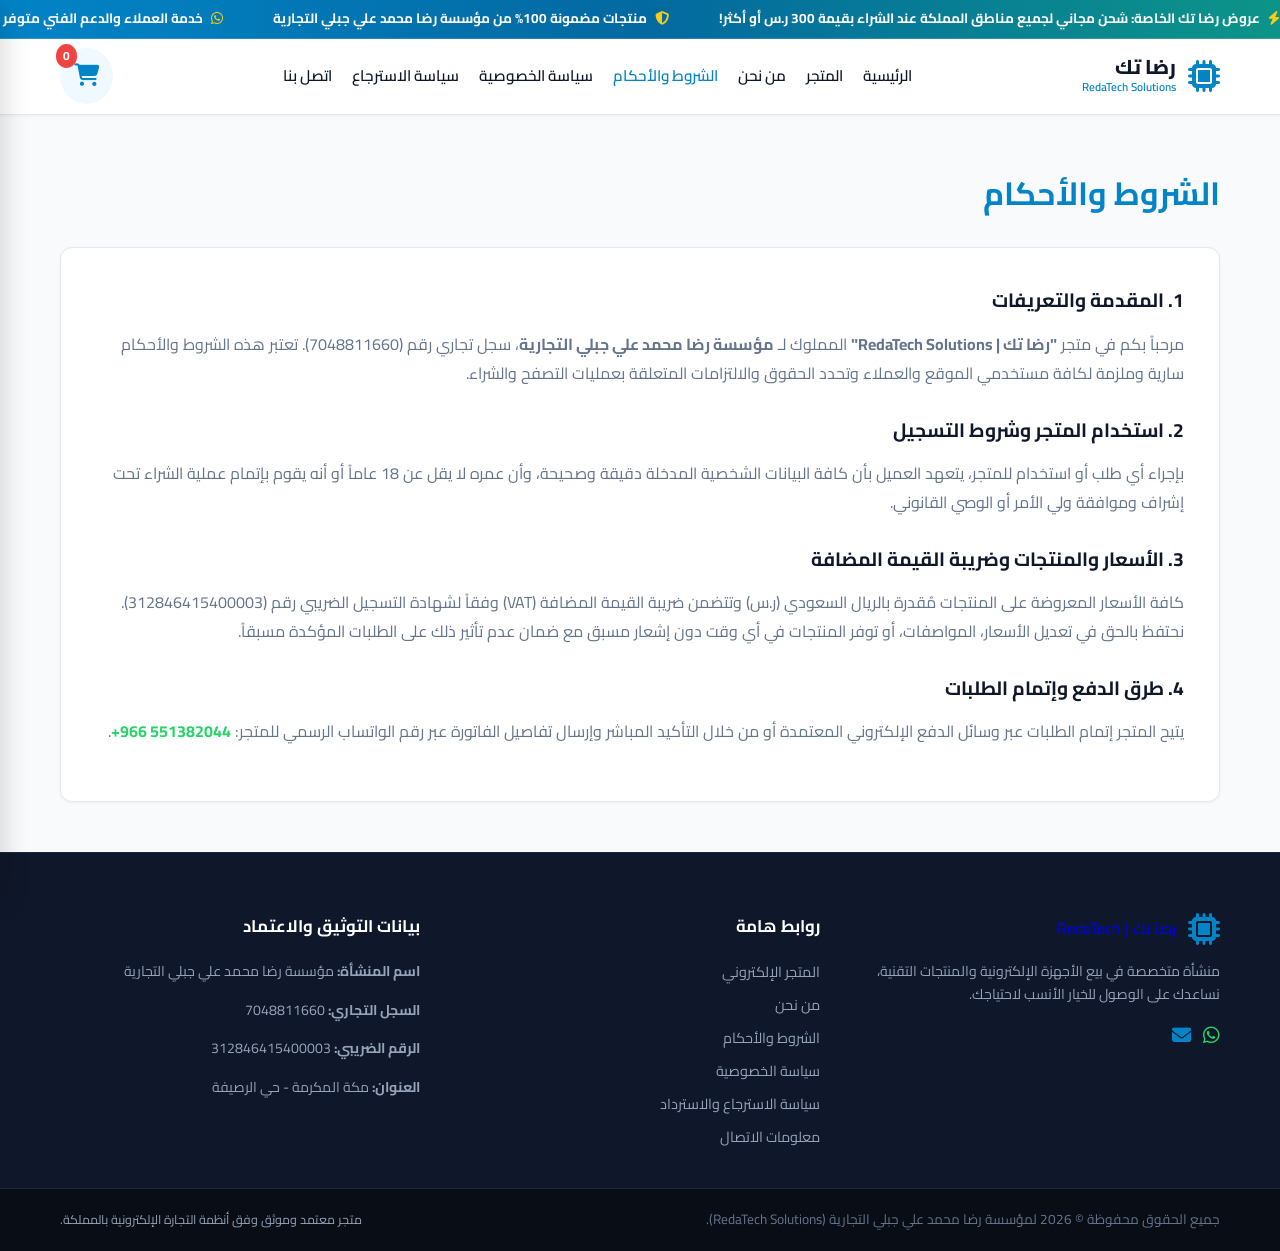
<file: terms.html>
<!DOCTYPE html>
<html lang="ar" dir="rtl">
<head>
    <meta charset="UTF-8">
    <meta name="viewport" content="width=device-width, initial-scale=1.0">
    <title>الشروط والأحكام | رضا تك - RedaTech Solutions</title>
    <link rel="stylesheet" href="style.css">
    <link rel="stylesheet" href="https://cdnjs.cloudflare.com/ajax/libs/font-awesome/6.4.0/css/all.min.css">
    <link href="https://fonts.googleapis.com/css2?family=Cairo:wght@400;600;700;800&display=swap" rel="stylesheet">
</head>
<body>

    <!-- شريط الإعلانات المتحرك الاحترافي -->
    <div class="announcement-ticker">
        <div class="ticker-wrapper">
            <div class="ticker-content">
                <span><i class="fa-solid fa-bolt"></i> عروض رضا تك الخاصة: شحن مجاني لجميع مناطق المملكة عند الشراء بقيمة 300 ر.س أو أكثر!</span>
                <span><i class="fa-solid fa-shield-halved"></i> منتجات مضمونة 100% من مؤسسة رضا محمد علي جبلي التجارية</span>
                <span><i class="fa-brands fa-whatsapp"></i> خدمة العملاء والدعم الفني متوفر عبر الواتساب على مدار الساعة</span>
            </div>
            <div class="ticker-content" aria-hidden="true">
                <span><i class="fa-solid fa-bolt"></i> عروض رضا تك الخاصة: شحن مجاني لجميع مناطق المملكة عند الشراء بقيمة 300 ر.س أو أكثر!</span>
                <span><i class="fa-solid fa-shield-halved"></i> منتجات مضمونة 100% من مؤسسة رضا محمد علي جبلي التجارية</span>
                <span><i class="fa-brands fa-whatsapp"></i> خدمة العملاء والدعم الفني متوفر عبر الواتساب على مدار الساعة</span>
            </div>
        </div>
    </div>

    <!-- الهيدر والترويسة -->
    <header class="navbar">
        <div class="container nav-container">
            <button class="mobile-menu-btn" onclick="toggleMobileMenu()" aria-label="Open Menu">
                <i class="fa-solid fa-bars"></i>
            </button>

            <a href="index.html" class="logo">
                <i class="fa-solid fa-microchip logo-icon"></i>
                <div class="logo-text">
                    <span class="brand-name">رضا تك</span>
                    <span class="brand-sub">RedaTech Solutions</span>
                </div>
            </a>

            <nav class="nav-links" id="nav-links">
                <a href="index.html" onclick="toggleMobileMenu()">الرئيسية</a>
                <a href="shop.html" onclick="toggleMobileMenu()">المتجر</a>
                <a href="about.html" onclick="toggleMobileMenu()">من نحن</a>
                <a href="terms.html" class="active" onclick="toggleMobileMenu()">الشروط والأحكام</a>
                <a href="privacy.html" onclick="toggleMobileMenu()">سياسة الخصوصية</a>
                <a href="return.html" onclick="toggleMobileMenu()">سياسة الاسترجاع</a>
                <a href="contact.html" onclick="toggleMobileMenu()">اتصل بنا</a>
            </nav>

            <div class="cart-btn-wrapper" onclick="toggleCart()">
                <i class="fa-solid fa-cart-shopping"></i>
                <span id="cart-count">0</span>
            </div>
        </div>
    </header>

    <!-- المحتوى الرئيسي -->
    <main class="container" style="padding: 50px 20px; line-height: 1.8;">
        <h1 style="margin-bottom: 25px; color: var(--primary-color);">الشروط والأحكام</h1>
        
        <div style="background: white; padding: 35px; border-radius: 12px; border: 1px solid var(--border-color); box-shadow: var(--shadow-sm);">
            <h3 style="margin-bottom: 12px; color: var(--text-dark); font-size: 1.2rem;">1. المقدمة والتعريفات</h3>
            <p style="color: var(--text-muted); margin-bottom: 25px;">
                مرحباً بكم في متجر <strong>"رضا تك | RedaTech Solutions"</strong> المملوك لـ <strong>مؤسسة رضا محمد علي جبلي التجارية</strong>، سجل تجاري رقم (7048811660). تعتبر هذه الشروط والأحكام سارية وملزمة لكافة مستخدمي الموقع والعملاء وتحدد الحقوق والالتزامات المتعلقة بعمليات التصفح والشراء.
            </p>

            <h3 style="margin-bottom: 12px; color: var(--text-dark); font-size: 1.2rem;">2. استخدام المتجر وشروط التسجيل</h3>
            <p style="color: var(--text-muted); margin-bottom: 25px;">
                بإجراء أي طلب أو استخدام للمتجر، يتعهد العميل بأن كافة البيانات الشخصية المدخلة دقيقة وصحيحة، وأن عمره لا يقل عن 18 عاماً أو أنه يقوم بإتمام عملية الشراء تحت إشراف وموافقة ولي الأمر أو الوصي القانوني.
            </p>

            <h3 style="margin-bottom: 12px; color: var(--text-dark); font-size: 1.2rem;">3. الأسعار والمنتجات وضريبة القيمة المضافة</h3>
            <p style="color: var(--text-muted); margin-bottom: 25px;">
                كافة الأسعار المعروضة على المنتجات مُقدرة بالريال السعودي (ر.س) وتتضمن ضريبة القيمة المضافة (VAT) وفقاً لشهادة التسجيل الضريبي رقم (312846415400003). نحتفظ بالحق في تعديل الأسعار، المواصفات، أو توفر المنتجات في أي وقت دون إشعار مسبق مع ضمان عدم تأثير ذلك على الطلبات المؤكدة مسبقاً.
            </p>

            <h3 style="margin-bottom: 12px; color: var(--text-dark); font-size: 1.2rem;">4. طرق الدفع وإتمام الطلبات</h3>
            <p style="color: var(--text-muted); margin-bottom: 20px;">
                يتيح المتجر إتمام الطلبات عبر وسائل الدفع الإلكتروني المعتمدة أو من خلال التأكيد المباشر وإرسال تفاصيل الفاتورة عبر رقم الواتساب الرسمي للمتجر: 
                <strong style="color: var(--whatsapp-green); direction: ltr; display: inline-block;">+966 551382044</strong>.
            </p>
        </div>
    </main>

    <!-- سلة المشتريات الجانبية -->
    <aside class="cart-sidebar" id="cart-sidebar">
        <div class="cart-header">
            <h3><i class="fa-solid fa-cart-shopping"></i> سلة المشتريات</h3>
            <span class="close-btn" onclick="toggleCart()">&times;</span>
        </div>
        <div class="cart-items" id="cart-items"></div>
        <div class="cart-footer">
            <div class="total-price">
                <span>المجموع الكلي:</span>
                <span id="cart-total">0.00 ر.س</span>
            </div>
            <button class="btn btn-whatsapp" onclick="checkoutWhatsApp()">
                <i class="fa-brands fa-whatsapp"></i> إتمام الطلب عبر الواتساب
            </button>
        </div>
    </aside>
    <div class="cart-overlay" id="cart-overlay" onclick="toggleCart()"></div>

    <!-- الفوتر المحسن والاحترافي -->
    <!-- الفوتر المحسن والاحترافي -->
    <footer class="footer">
        <div class="container footer-content">
            <div class="footer-brand">
                <a href="index.html" class="logo" style="margin-bottom: 15px;">
                    <i class="fa-solid fa-microchip logo-icon"></i>
                    <span>رضا تك | RedaTech</span>
                </a>
                <p>منشأة متخصصة في بيع الأجهزة الإلكترونية والمنتجات التقنية، نساعدك على الوصول للخيار الأنسب لاحتياجك.</p>
                <div class="footer-socials" style="margin-top: 15px; display: flex; gap: 12px;">
                    <a href="https://wa.me/966551382044" target="_blank" style="color: var(--whatsapp-green); font-size: 1.2rem;"><i class="fa-brands fa-whatsapp"></i></a>
                    <a href="mailto:mr.lonely@outlook.sa" style="color: var(--primary-color); font-size: 1.2rem;"><i class="fa-solid fa-envelope"></i></a>
                </div>
            </div>
            <div class="footer-links">
                <h4>روابط هامة</h4>
                <a href="shop.html">المتجر الإلكتروني</a>
                <a href="about.html">من نحن</a>
                <a href="terms.html">الشروط والأحكام</a>
                <a href="privacy.html">سياسة الخصوصية</a>
                <a href="return.html">سياسة الاسترجاع والاسترداد</a>
                <a href="contact.html">معلومات الاتصال</a>
            </div>
            <div class="footer-legal">
                <h4>بيانات التوثيق والاعتماد</h4>
                <p><strong>اسم المنشأة:</strong> مؤسسة رضا محمد علي جبلي التجارية</p>
                <p><strong>السجل التجاري:</strong> 7048811660</p>
                <p><strong>الرقم الضريبي:</strong> 312846415400003</p>
                <p><strong>العنوان:</strong> مكة المكرمة - حي الرصيفة</p>
            </div>
        </div>
        <div class="footer-bottom">
            <div class="container" style="display: flex; justify-content: space-between; align-items: center; flex-wrap: wrap; gap: 10px;">
                <p>جميع الحقوق محفوظة &copy; 2026 لمؤسسة رضا محمد علي جبلي التجارية (RedaTech Solutions).</p>
                <p style="font-size: 0.78rem; color: #94a3b8;">متجر معتمد وموثق وفق أنظمة التجارة الإلكترونية بالمملكة.</p>
            </div>
        </div>
    </footer>
    <script src="script.js"></script>
</body>
</html>
</file>
<file: style.css>
:root {
    --primary-color: #0284c7;
    --primary-hover: #0369a1;
    --accent-color: #0d9488;
    --bg-light: #f8fafc;
    --card-bg: #ffffff;
    --text-dark: #0f172a;
    --text-muted: #64748b;
    --border-color: #e2e8f0;
    --whatsapp-green: #25d366;
    --whatsapp-hover: #1dbf57;
    --shadow-sm: 0 1px 3px rgba(0,0,0,0.05);
    --shadow-md: 0 4px 6px -1px rgba(0,0,0,0.1), 0 2px 4px -1px rgba(0,0,0,0.06);
    --shadow-lg: 0 10px 15px -3px rgba(0,0,0,0.1), 0 4px 6px -2px rgba(0,0,0,0.05);
}

* {
    box-sizing: border-box;
    margin: 0;
    padding: 0;
    font-family: 'Cairo', sans-serif;
}

body {
    background-color: var(--bg-light);
    color: var(--text-dark);
    direction: rtl;
    line-height: 1.6;
}

.container {
    max-width: 1200px;
    margin: 0 auto;
    padding: 0 20px;
}

/* الشريط العلوي */
.top-bar {
    background-color: #0f172a;
    color: #94a3b8;
    font-size: 0.82rem;
    padding: 8px 0;
    border-bottom: 1px solid #1e293b;
}
.top-bar-content {
    display: flex;
    justify-content: space-between;
    align-items: center;
    flex-wrap: wrap;
    gap: 10px;
}
.top-info {
    display: flex;
    gap: 20px;
}
.top-info span {
    display: flex;
    align-items: center;
    gap: 6px;
}

/* الترويسة */
.navbar {
    background: #ffffff;
    border-bottom: 1px solid var(--border-color);
    position: sticky;
    top: 0;
    z-index: 100;
    box-shadow: var(--shadow-sm);
}
.nav-container {
    display: flex;
    justify-content: space-between;
    align-items: center;
    height: 75px;
}
.logo {
    display: flex;
    align-items: center;
    gap: 12px;
    text-decoration: none;
}
.logo-icon {
    font-size: 2rem;
    color: var(--primary-color);
}
.logo-text {
    display: flex;
    flex-direction: column;
}
.brand-name {
    font-weight: 800;
    font-size: 1.25rem;
    color: var(--text-dark);
    line-height: 1.1;
}
.brand-sub {
    font-size: 0.72rem;
    color: var(--primary-color);
    font-weight: 600;
}

.nav-links {
    display: flex;
    gap: 20px;
}
.nav-links a {
    text-decoration: none;
    color: var(--text-dark);
    font-weight: 600;
    font-size: 0.95rem;
    transition: color 0.2s;
}
.nav-links a:hover, .nav-links a.active {
    color: var(--primary-color);
}

.cart-btn-wrapper {
    position: relative;
    cursor: pointer;
    font-size: 1.4rem;
    color: var(--primary-color);
    background: #f0f9ff;
    padding: 10px 14px;
    border-radius: 50%;
    transition: background 0.2s;
}
.cart-btn-wrapper:hover {
    background: #e0f2fe;
}
#cart-count {
    position: absolute;
    top: -4px;
    left: -4px;
    background: #ef4444;
    color: white;
    font-size: 0.75rem;
    font-weight: 700;
    padding: 2px 7px;
    border-radius: 50%;
}

.mobile-menu-btn {
    display: none;
    background: none;
    border: none;
    font-size: 1.5rem;
    color: var(--text-dark);
    cursor: pointer;
}

/* خلفية الـ Hero المميزة */
.hero-bg {
    position: relative;
    background: url('https://images.unsplash.com/photo-1518770660439-4636190af475?w=1600&q=80') center/cover no-repeat !important;
    color: #ffffff;
}
.hero-overlay {
    position: absolute;
    top: 0;
    left: 0;
    width: 100%;
    height: 100%;
    background: rgba(15, 23, 42, 0.75);
    z-index: 1;
}
.hero-content {
    position: relative;
    z-index: 2;
}
.hero-bg h1 {
    color: #ffffff !important;
}
.hero-bg p {
    color: #cbd5e1 !important;
}
.btn-outline-hero {
    background: rgba(255, 255, 255, 0.1);
    color: #ffffff;
    border: 1px solid rgba(255, 255, 255, 0.3);
}
.btn-outline-hero:hover {
    background: #ffffff;
    color: var(--text-dark);
}

/* قسم الفئات */
.categories-section {
    padding: 60px 0;
    background: #ffffff;
    border-bottom: 1px solid var(--border-color);
}
.categories-grid {
    display: grid;
    grid-template-columns: repeat(auto-fit, minmax(230px, 1fr));
    gap: 25px;
}
.category-card {
    background: var(--bg-light);
    border: 1px solid var(--border-color);
    padding: 30px 20px;
    border-radius: 12px;
    text-align: center;
    text-decoration: none;
    color: var(--text-dark);
    transition: all 0.3s ease;
}
.category-card:hover {
    transform: translateY(-5px);
    border-color: var(--primary-color);
    box-shadow: var(--shadow-md);
}
.category-icon {
    font-size: 2.5rem;
    color: var(--primary-color);
    margin-bottom: 15px;
}
.category-card h3 {
    font-size: 1.15rem;
    margin-bottom: 8px;
}
.category-card p {
    font-size: 0.85rem;
    color: var(--text-muted);
}

/* صفحة المتجر والفلاتر */
.shop-header {
    text-align: center;
    margin-bottom: 30px;
}
.shop-header h1 {
    font-size: 2.2rem;
    color: var(--primary-color);
}
.category-filter-bar {
    display: flex;
    justify-content: center;
    gap: 10px;
    flex-wrap: wrap;
    margin-bottom: 40px;
}
.filter-btn {
    padding: 8px 20px;
    border-radius: 50px;
    border: 1px solid var(--border-color);
    background: white;
    cursor: pointer;
    font-weight: 600;
    font-size: 0.9rem;
    transition: all 0.2s;
}
.filter-btn.active, .filter-btn:hover {
    background: var(--primary-color);
    color: white;
    border-color: var(--primary-color);
}

/* البانر الرئيسي العادي */
.hero-section {
    background: linear-gradient(135deg, #f0f9ff 0%, #e0f2fe 100%);
    padding: 80px 0;
    text-align: center;
    border-bottom: 1px solid var(--border-color);
}
.hero-badge {
    display: inline-block;
    background: #bae6fd;
    color: #0369a1;
    font-weight: 700;
    font-size: 0.85rem;
    padding: 6px 16px;
    border-radius: 50px;
    margin-bottom: 20px;
}
.hero-content h1 {
    font-size: 2.6rem;
    font-weight: 800;
    color: var(--text-dark);
    margin-bottom: 16px;
    line-height: 1.25;
}
.hero-content p {
    color: var(--text-muted);
    font-size: 1.15rem;
    max-width: 700px;
    margin: 0 auto 30px auto;
}
.hero-btns {
    display: flex;
    justify-content: center;
    gap: 15px;
    flex-wrap: wrap;
}

/* الأزرار */
.btn {
    padding: 12px 26px;
    border-radius: 8px;
    font-weight: 700;
    font-size: 0.95rem;
    cursor: pointer;
    transition: all 0.2s ease;
    text-decoration: none;
    display: inline-flex;
    align-items: center;
    gap: 8px;
    border: none;
}
.btn-primary {
    background: var(--primary-color);
    color: white;
}
.btn-primary:hover {
    background: var(--primary-hover);
    box-shadow: var(--shadow-md);
}
.btn-outline {
    background: white;
    color: var(--primary-color);
    border: 1px solid var(--primary-color);
}
.btn-outline:hover {
    background: #f0f9ff;
}

/* المميزات */
.features-section {
    background: white;
    padding: 35px 0;
    border-bottom: 1px solid var(--border-color);
}
.features-grid {
    display: grid;
    grid-template-columns: repeat(auto-fit, minmax(220px, 1fr));
    gap: 20px;
}
.feature-card {
    display: flex;
    align-items: center;
    gap: 15px;
    padding: 15px;
}
.feature-card i {
    font-size: 2rem;
    color: var(--primary-color);
}
.feature-card h3 {
    font-size: 0.95rem;
    font-weight: 700;
}
.feature-card p {
    font-size: 0.82rem;
    color: var(--text-muted);
}

/* المنتجات */
.products-section {
    padding: 70px 0;
}
.section-header {
    text-align: center;
    margin-bottom: 50px;
}
.section-title {
    font-size: 2rem;
    font-weight: 800;
    margin-bottom: 10px;
}
.section-subtitle {
    color: var(--text-muted);
    font-size: 1rem;
}

.products-grid {
    display: grid;
    grid-template-columns: repeat(auto-fill, minmax(260px, 1fr));
    gap: 30px;
}
.product-card {
    background: var(--card-bg);
    border: 1px solid var(--border-color);
    border-radius: 12px;
    overflow: hidden;
    transition: transform 0.25s, box-shadow 0.25s;
    display: flex;
    flex-direction: column;
}
.product-card:hover {
    transform: translateY(-6px);
    box-shadow: var(--shadow-lg);
}
.product-img-wrapper {
    position: relative;
    width: 100%;
    padding-top: 70%;
    background: #f1f5f9;
}
.product-img {
    position: absolute;
    top: 0;
    left: 0;
    width: 100%;
    height: 100%;
    object-fit: cover;
}
.stock-badge {
    position: absolute;
    top: 10px;
    right: 10px;
    background: rgba(16, 185, 129, 0.9);
    color: white;
    font-size: 0.75rem;
    font-weight: 700;
    padding: 4px 10px;
    border-radius: 50px;
}

.product-info {
    padding: 20px;
    display: flex;
    flex-direction: column;
    flex-grow: 1;
}
.product-title {
    font-size: 1.1rem;
    font-weight: 700;
    margin-bottom: 8px;
    color: var(--text-dark);
}
.product-desc {
    font-size: 0.88rem;
    color: var(--text-muted);
    margin-bottom: 20px;
    flex-grow: 1;
    line-height: 1.5;
}
.product-bottom {
    display: flex;
    justify-content: space-between;
    align-items: center;
    margin-top: auto;
    padding-top: 15px;
    border-top: 1px solid var(--border-color);
}
.product-price {
    font-size: 1.25rem;
    font-weight: 800;
    color: var(--primary-color);
}

/* السلة الجانبية */
.cart-sidebar {
    position: fixed;
    top: 0;
    left: -380px;
    width: 380px;
    max-width: 100%;
    height: 100%;
    background: white;
    box-shadow: 4px 0 25px rgba(0,0,0,0.15);
    z-index: 200;
    transition: left 0.3s ease;
    display: flex;
    flex-direction: column;
}
.cart-sidebar.active {
    left: 0;
}
.cart-header {
    padding: 20px;
    background: #f8fafc;
    border-bottom: 1px solid var(--border-color);
    display: flex;
    justify-content: space-between;
    align-items: center;
}
.cart-header h3 {
    font-size: 1.1rem;
    display: flex;
    align-items: center;
    gap: 8px;
}
.close-btn {
    font-size: 1.8rem;
    cursor: pointer;
    color: var(--text-muted);
}
.cart-items {
    padding: 20px;
    flex-grow: 1;
    overflow-y: auto;
}
.cart-item {
    display: flex;
    justify-content: space-between;
    align-items: center;
    margin-bottom: 15px;
    padding-bottom: 15px;
    border-bottom: 1px solid var(--border-color);
}
.cart-item-title {
    font-weight: 700;
    font-size: 0.95rem;
}
.cart-item-price {
    color: var(--primary-color);
    font-weight: 700;
    font-size: 0.9rem;
}
.cart-footer {
    padding: 20px;
    background: #f8fafc;
    border-top: 1px solid var(--border-color);
}
.total-price {
    display: flex;
    justify-content: space-between;
    font-size: 1.2rem;
    font-weight: 800;
    margin-bottom: 15px;
}
.btn-whatsapp {
    background: var(--whatsapp-green);
    color: white;
    width: 100%;
    justify-content: center;
    font-size: 1rem;
}
.btn-whatsapp:hover {
    background: var(--whatsapp-hover);
}

.cart-overlay, .mobile-nav-overlay {
    position: fixed;
    top: 0;
    left: 0;
    width: 100%;
    height: 100%;
    background: rgba(15, 23, 42, 0.5);
    z-index: 150;
    display: none;
    backdrop-filter: blur(2px);
}
.cart-overlay.active, .mobile-nav-overlay.active {
    display: block;
}

/* الفوتر */
.footer {
    background: #ffffff;
    border-top: 1px solid var(--border-color);
    padding-top: 50px;
}
.footer-content {
    display: grid;
    grid-template-columns: repeat(auto-fit, minmax(250px, 1fr));
    gap: 40px;
    padding-bottom: 40px;
}
.footer-brand p {
    margin-top: 15px;
    color: var(--text-muted);
    font-size: 0.9rem;
}
.footer-links, .footer-legal {
    display: flex;
    flex-direction: column;
    gap: 10px;
}
.footer-links h4, .footer-legal h4 {
    font-size: 1.05rem;
    margin-bottom: 10px;
    color: var(--text-dark);
}
.footer-links a {
    text-decoration: none;
    color: var(--text-muted);
    transition: color 0.2s;
    font-size: 0.9rem;
}
.footer-links a:hover {
    color: var(--primary-color);
}
.footer-legal p {
    color: var(--text-muted);
    font-size: 0.9rem;
}
.footer-bottom {
    background: #f8fafc;
    border-top: 1px solid var(--border-color);
    padding: 20px 0;
    text-align: center;
    font-size: 0.85rem;
    color: var(--text-muted);
}

/* Responsive Media Queries للتحكم التام بالشاشات والموبايل */
@media (max-width: 992px) {
    .hero-content h1 {
        font-size: 2.1rem;
    }
}

@media (max-width: 768px) {
    .top-bar-content {
        justify-content: center;
        text-align: center;
        font-size: 0.75rem;
    }
    .mobile-menu-btn {
        display: block;
    }
    .nav-links {
        position: fixed;
        top: 0;
        right: -280px;
        width: 280px;
        height: 100%;
        background: white;
        flex-direction: column;
        padding: 80px 25px 30px 25px;
        box-shadow: -5px 0 20px rgba(0,0,0,0.1);
        z-index: 250; 
        transition: right 0.3s ease;
    }
    .nav-links.active {
        right: 0;
    }
    .hero-section {
        padding: 50px 0;
    }
    .hero-content h1 {
        font-size: 1.75rem;
    }
    .hero-content p {
        font-size: 0.98rem;
    }
    .products-grid {
        grid-template-columns: repeat(auto-fill, minmax(220px, 1fr));
    }
}

@media (max-width: 480px) {
    .products-grid {
        grid-template-columns: 1fr;
    }
    .hero-btns {
        flex-direction: column;
    }
    .btn {
        width: 100%;
        justify-content: center;
    }
}

/* تنسيقات صفحة من نحن المتطابقة مع الصور */
.about-page-container {
    padding: 60px 0;
    background-color: #ffffff;
}

.section-tag {
    display: inline-block;
    width: 35px;
    height: 3px;
    background-color: #d4af37;
    margin-bottom: 10px;
}

.section-heading {
    font-size: 2.2rem;
    font-weight: 800;
    color: #0f172a;
    margin-bottom: 25px;
}

.lead-text {
    font-size: 1.2rem;
    line-height: 1.8;
    color: var(--text-dark);
    margin-bottom: 50px;
    max-width: 900px;
}

.about-section, .values-section, .store-sections-overview, .services-overview, .why-us-section, .build-pc-section {
    margin-bottom: 70px;
    padding-bottom: 40px;
    border-bottom: 1px solid var(--border-color);
}

/* شبكة القيم */
.values-grid {
    display: grid;
    grid-template-columns: repeat(auto-fit, minmax(300px, 1fr));
    gap: 30px;
}
.value-item {
    padding: 20px 0;
    border-bottom: 1px solid #f1f5f9;
}
.value-item h3 {
    font-size: 1.15rem;
    color: var(--text-dark);
    margin-bottom: 8px;
}
.value-item p {
    color: var(--text-muted);
    font-size: 0.95rem;
}

/* أقسام المنتجات المعروضة */
.category-showcase-card {
    display: flex;
    justify-content: space-between;
    align-items: flex-start;
    flex-wrap: wrap;
    gap: 20px;
    padding: 30px 0;
    border-bottom: 1px solid var(--border-color);
}
.category-showcase-card .cat-info {
    flex: 1;
    min-width: 250px;
}
.category-showcase-card .cat-info h3 {
    font-size: 1.3rem;
    color: var(--text-dark);
    margin-bottom: 8px;
}
.category-showcase-card .cat-info p {
    color: var(--text-muted);
    font-size: 0.95rem;
}
.cat-tags {
    flex: 2;
    display: flex;
    flex-wrap: wrap;
    gap: 8px;
    justify-content: flex-end;
}
.cat-tags span {
    background: #f8fafc;
    border: 1px solid var(--border-color);
    padding: 6px 14px;
    border-radius: 50px;
    font-size: 0.85rem;
    color: var(--text-dark);
}

/* شبكة الخدمات */
.services-grid-box {
    display: grid;
    grid-template-columns: repeat(auto-fit, minmax(320px, 1fr));
    gap: 30px;
}
.service-box-item {
    padding: 20px 0;
    border-bottom: 1px solid #f1f5f9;
}
.service-box-item h3 {
    font-size: 1.15rem;
    color: var(--text-dark);
    margin-bottom: 8px;
}
.service-box-item p {
    color: var(--text-muted);
    font-size: 0.95rem;
}

/* لماذا نحن */
.why-grid {
    display: grid;
    grid-template-columns: repeat(auto-fit, minmax(300px, 1fr));
    gap: 30px;
}
.why-item {
    padding: 20px 0;
}
.why-item h3 {
    font-size: 1.15rem;
    color: var(--text-dark);
    margin-bottom: 8px;
}
.why-item p {
    color: var(--text-muted);
}

/* خطوات ابنِ جهازك */
.steps-list {
    display: flex;
    flex-direction: column;
    gap: 15px;
    margin-top: 25px;
}
.step-row {
    display: flex;
    align-items: center;
    gap: 20px;
    padding: 15px 0;
    border-bottom: 1px solid #f1f5f9;
}
.step-num {
    font-size: 1.4rem;
    font-weight: 800;
    color: #d4af37;
    min-width: 30px;
}
.step-row p {
    font-size: 1.05rem;
    color: var(--text-dark);
    font-weight: 600;
}

@media (max-width: 768px) {
    .cat-tags {
        justify-content: flex-start;
    }
}

/* --- إصلاح نهائي وقاطع لمشاكل لمس الروابط في القائمة الجانبية للهاتف --- */
@media (max-width: 768px) {
    .nav-links {
        z-index: 99999 !important;
        pointer-events: auto !important;
    }
    .nav-links a {
        position: relative !important;
        z-index: 100000 !important;
        pointer-events: auto !important;
        display: block !important;
        padding: 10px 0 !important;
    }
    .mobile-nav-overlay {
        display: none !important;
    }
}

/* --- تنسيق شريط الإعلانات العلوي الاحترافي --- */
.announcement-bar {
    background: linear-gradient(135deg, #0284c7 0%, #0369a1 100%);
    color: #ffffff;
    font-size: 0.85rem;
    padding: 10px 0;
    font-weight: 600;
}
.announcement-content {
    display: flex;
    justify-content: space-between;
    align-items: center;
    flex-wrap: wrap;
    gap: 10px;
}
.announcement-item {
    display: flex;
    align-items: center;
    gap: 8px;
}
.announcement-item i {
    color: #facc15; /* لون ذهبي تنبيهي */
    animation: bounce 1.5s infinite;
}
.announcement-links {
    display: flex;
    gap: 15px;
}
.announcement-links a {
    color: #ffffff;
    text-decoration: none;
    font-size: 0.82rem;
    background: rgba(255, 255, 255, 0.15);
    padding: 3px 10px;
    border-radius: 50px;
    transition: background 0.2s;
}
.announcement-links a:hover {
    background: rgba(255, 255, 255, 0.3);
}

@keyframes bounce {
    0%, 100% { transform: translateY(0); }
    50% { transform: translateY(-3px); }
}

/* --- تحسينات الفوتر الاحترافي --- */
.footer {
    background: #0f172a; /* خلفية داكنة فاخرة للفوتر */
    color: #cbd5e1;
    border-top: 1px solid #1e293b;
    padding-top: 60px;
}
.footer .logo-icon {
    color: var(--primary-color);
}
.footer .brand-name, .footer h4 {
    color: #ffffff !important;
}
.footer-links a {
    color: #94a3b8 !important;
}
.footer-links a:hover {
    color: #38bdf8 !important;
    padding-right: 5px;
}
.footer-legal p, .footer-brand p {
    color: #94a3b8 !important;
    font-size: 0.88rem;
    line-height: 1.6;
    margin-bottom: 6px;
}
.footer-bottom {
    background: #090d16;
    border-top: 1px solid #1e293b;
    padding: 20px 0;
}

/* استجابة الشاشات الصغيرة لشريط الإعلانات والفوتر */
@media (max-width: 768px) {
    .announcement-content {
        justify-content: center;
        text-align: center;
        font-size: 0.78rem;
    }
    .announcement-links {
        display: none; /* إخفاء الروابط في الشاشات الصغيرة جداً لتوفير المساحة */
    }
}

/* --- شريط الإعلانات المتحرك فوق الناف بار --- */
.announcement-ticker {
    background: linear-gradient(90deg, #0284c7 0%, #0369a1 50%, #0d9488 100%);
    color: #ffffff;
    font-size: 0.85rem;
    font-weight: 700;
    padding: 8px 0;
    overflow: hidden;
    position: relative;
    white-space: nowrap;
    border-bottom: 1px solid rgba(255, 255, 255, 0.15);
    z-index: 101;
}

.ticker-wrapper {
    display: flex;
    width: max-content;
}

.ticker-content {
    display: flex;
    gap: 50px;
    padding-left: 50px;
    animation: ticker-scroll 25s linear infinite;
}

.ticker-content span {
    display: inline-flex;
    align-items: center;
    gap: 8px;
}

.ticker-content i {
    color: #facc15; /* لون أصفر تنبيهي يلفت الانتباه */
}

/* التوقف المؤقت عند تحريك الماوس فوق الشريط للمستخدِم */
.announcement-ticker:hover .ticker-content {
    animation-play-state: paused;
}

/* حركة التمرير الأفقية من اليمين إلى اليسار */
@keyframes ticker-scroll {
    0% {
        transform: translateX(0);
    }
    100% {
        transform: translateX(50%);
    }
}

@media (max-width: 768px) {
    .announcement-ticker {
        font-size: 0.78rem;
        padding: 6px 0;
    }
}
</file>
